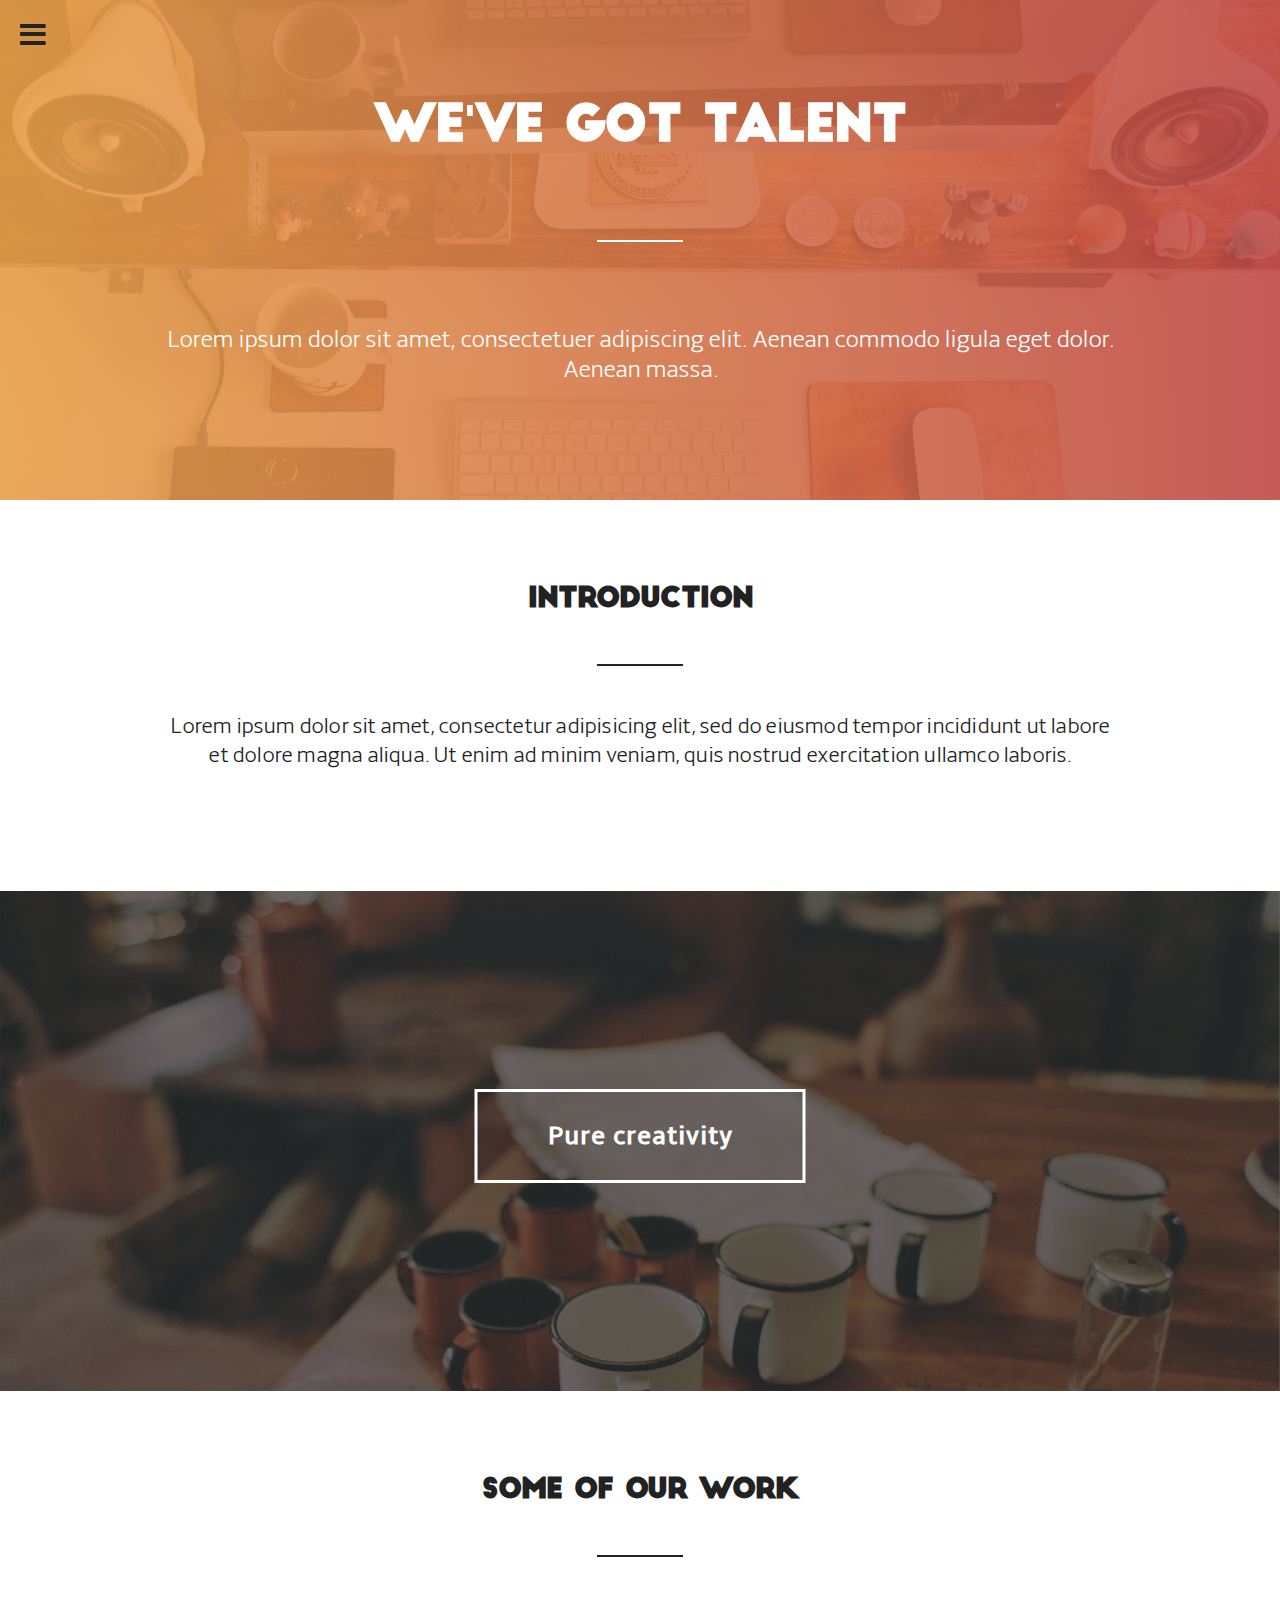
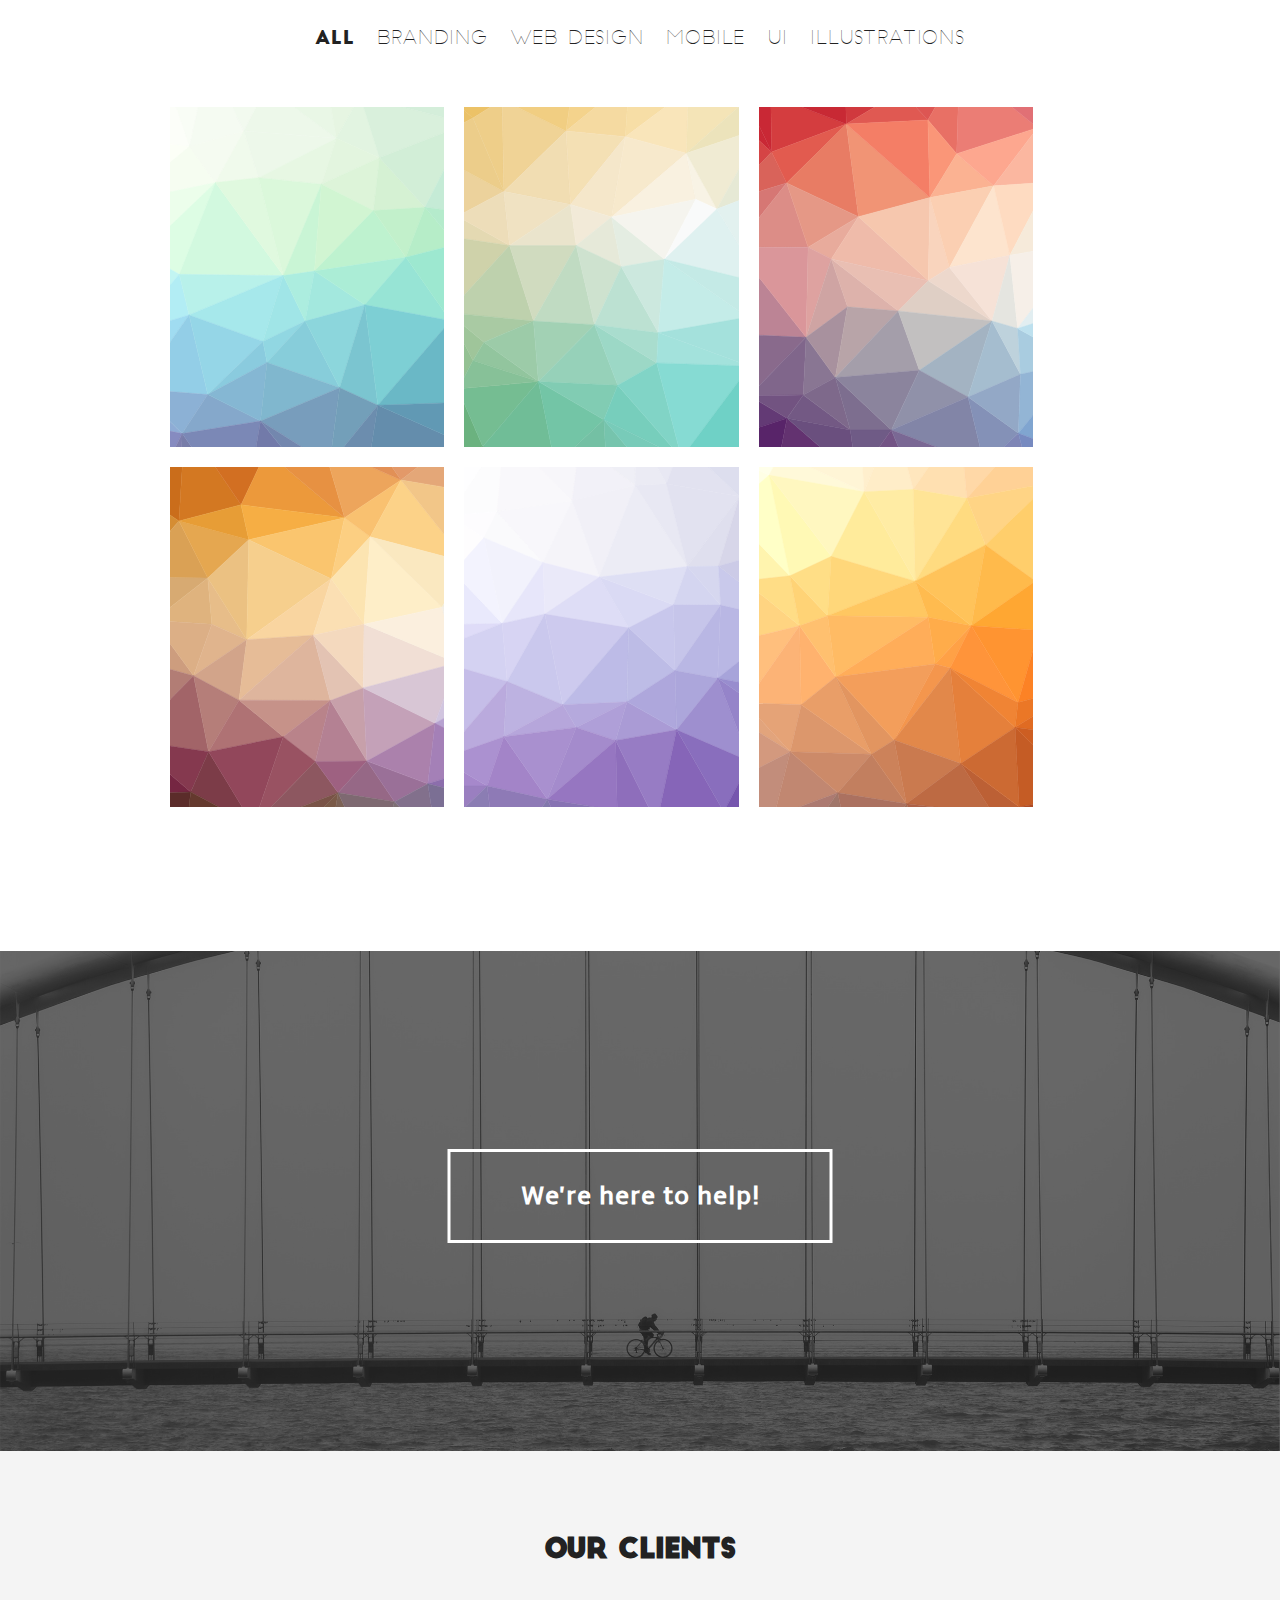
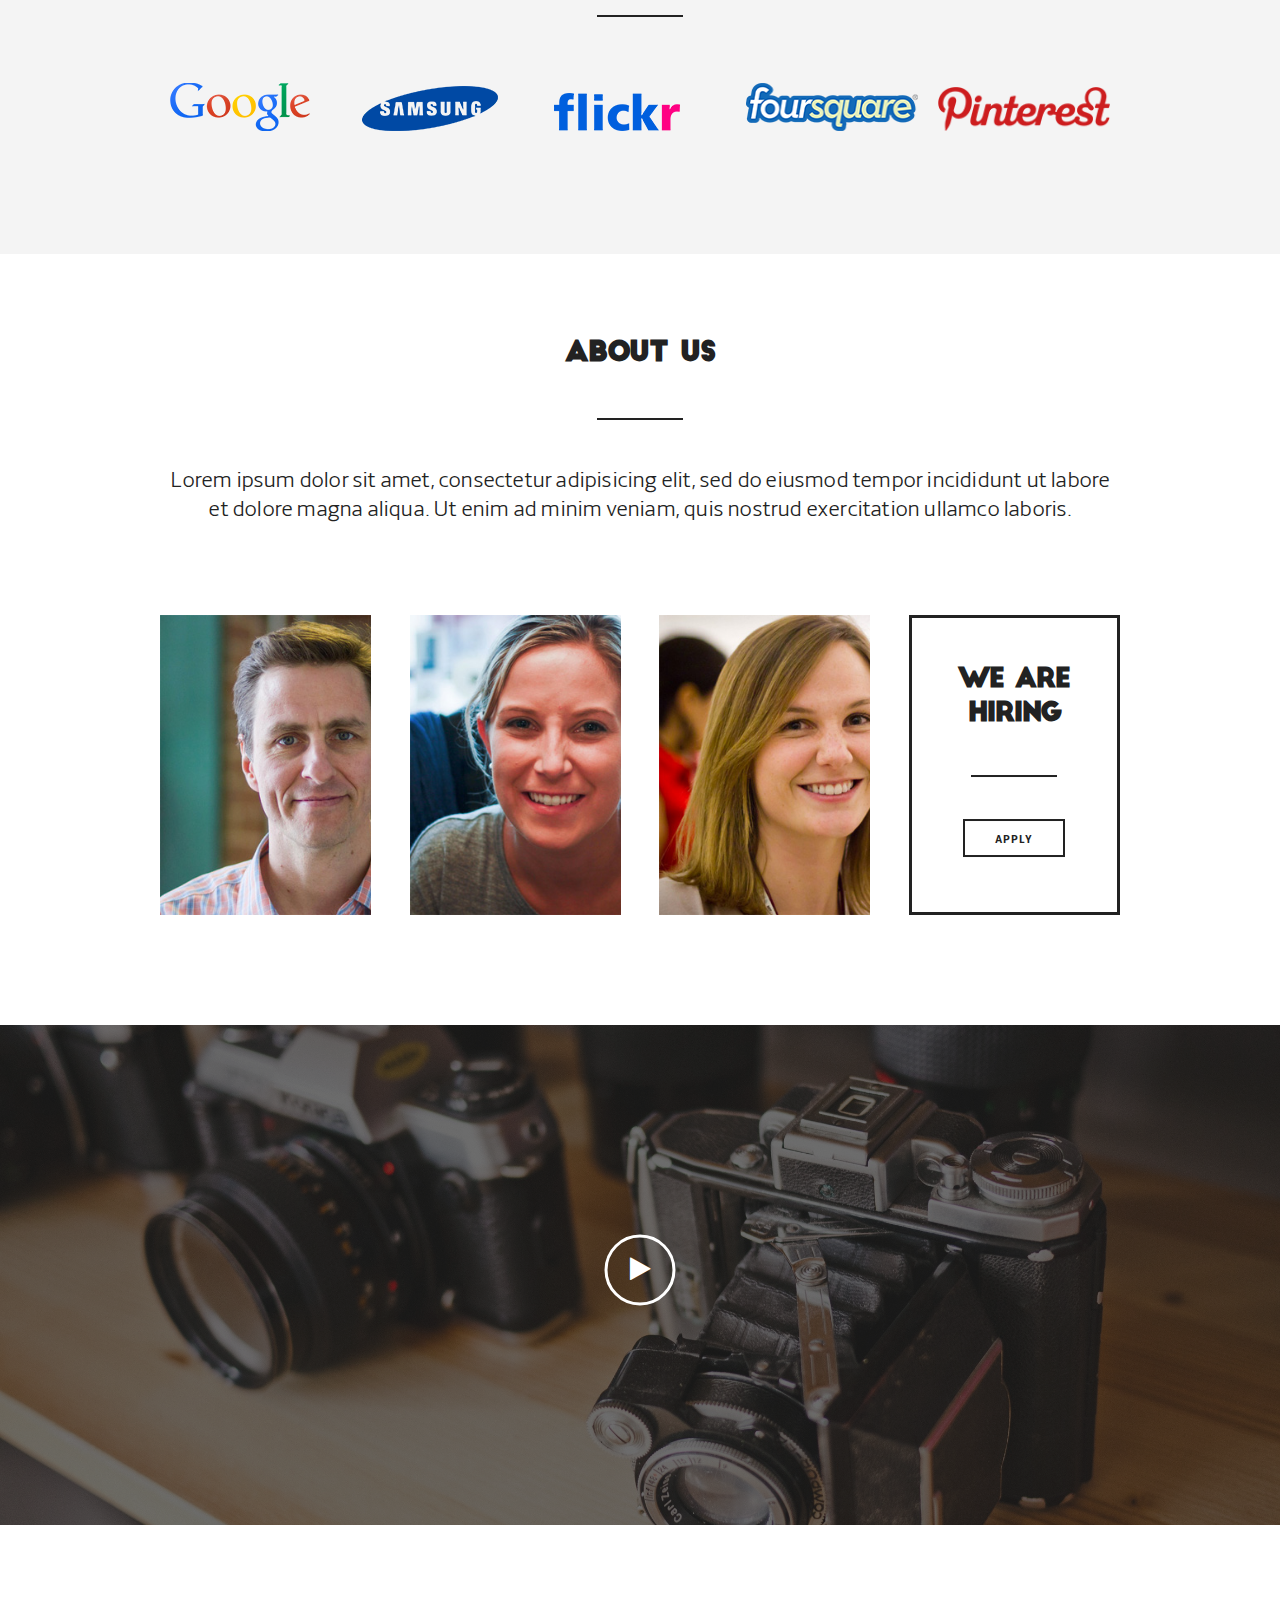
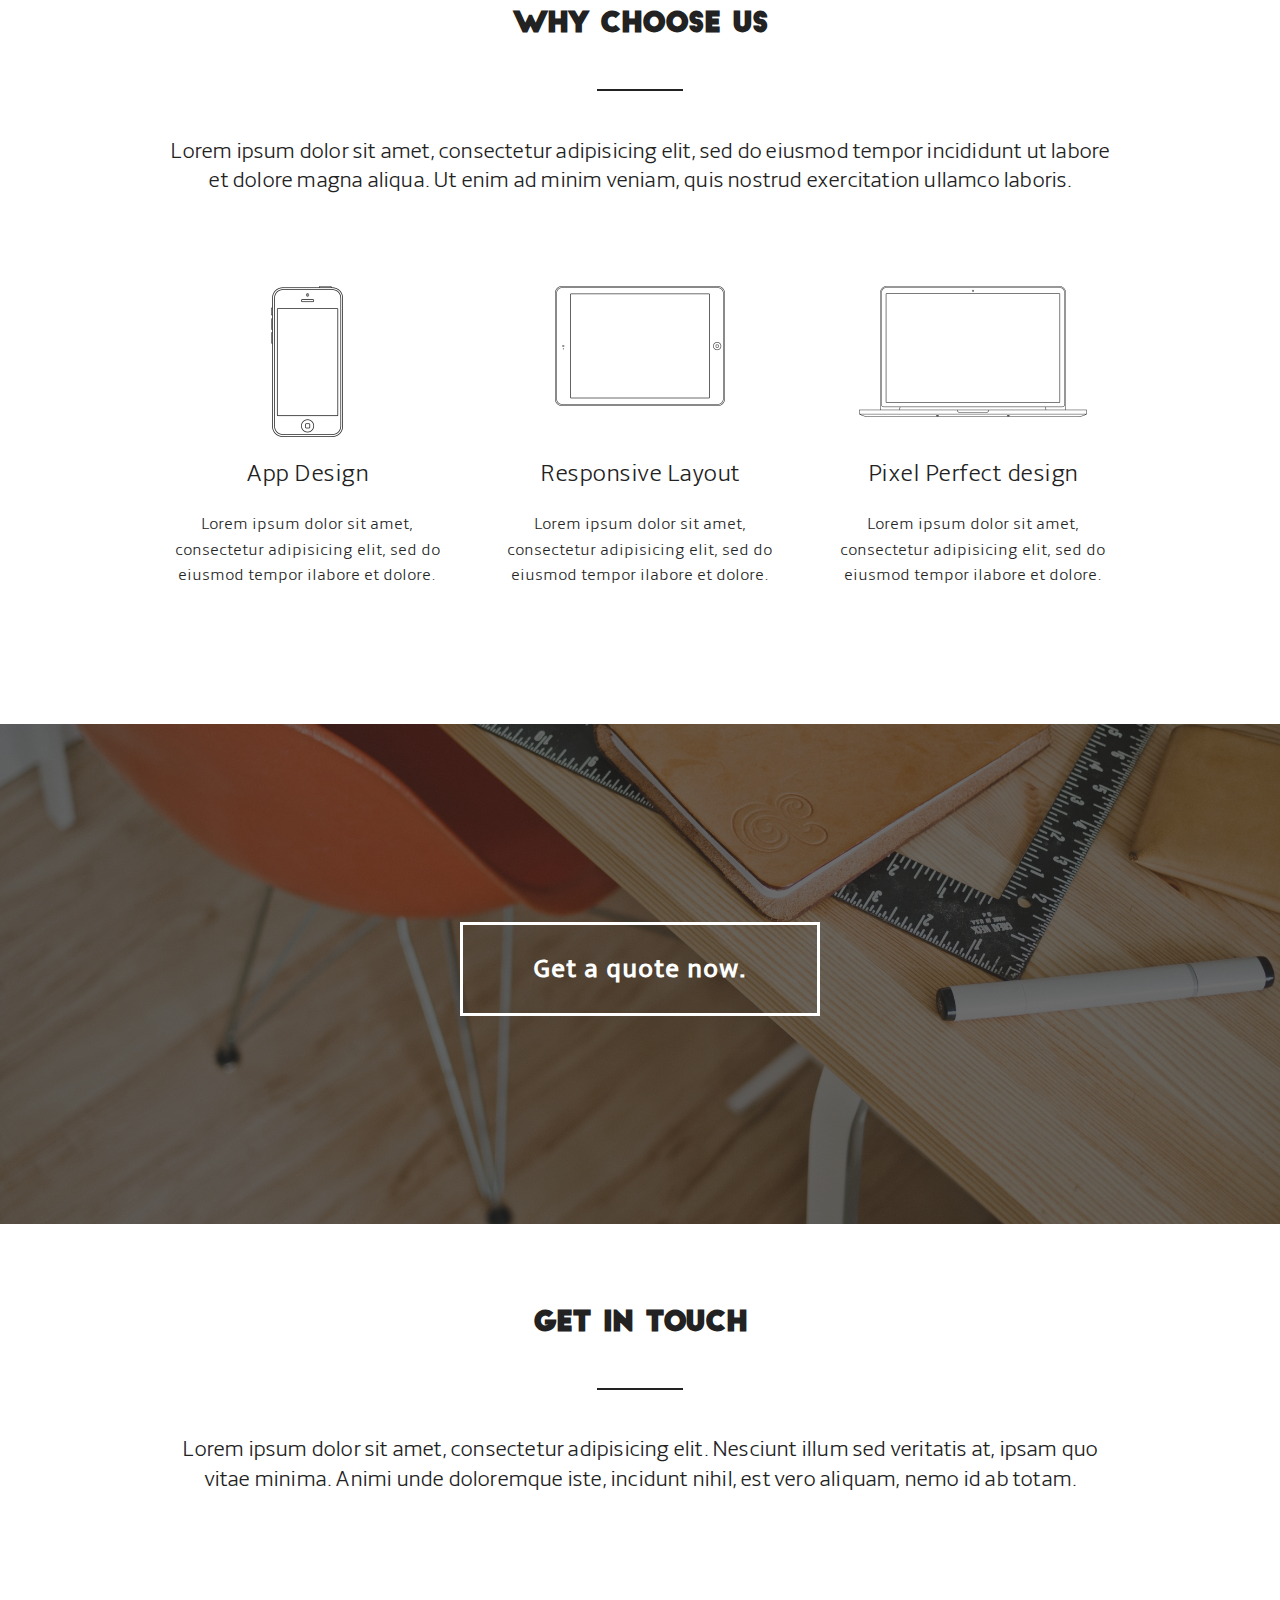
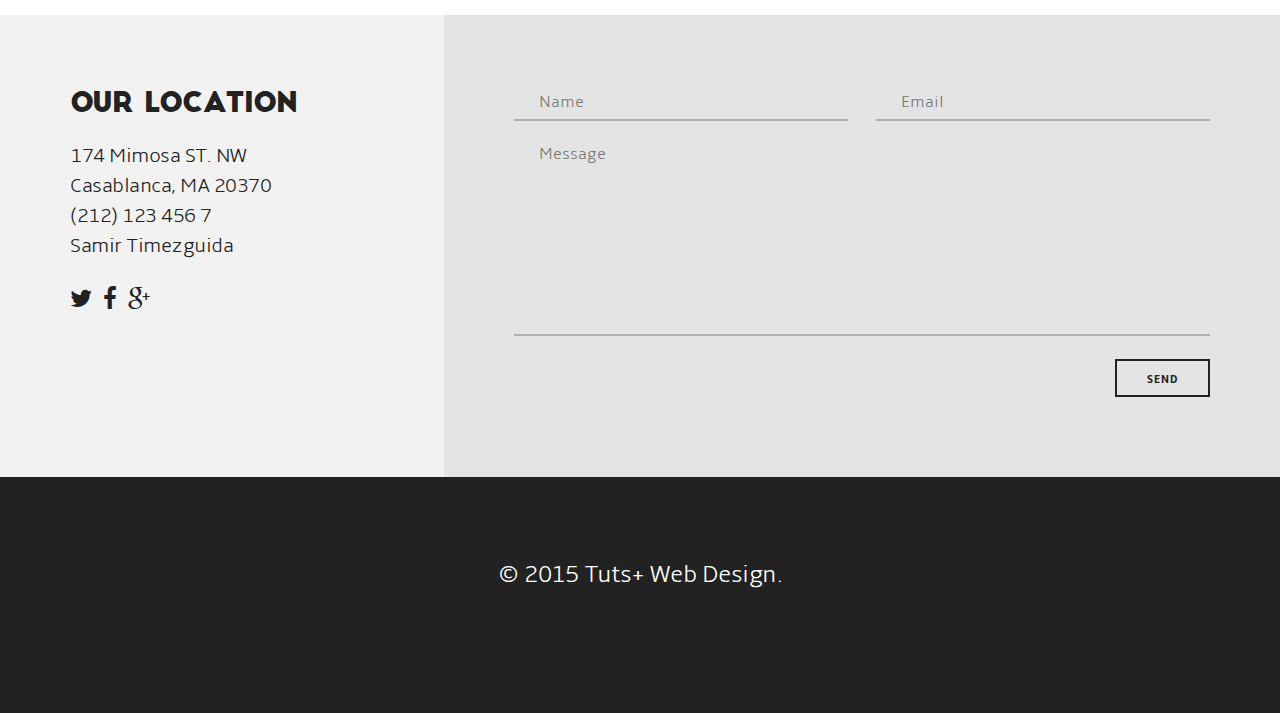
<file: Part 2 - CSS/index.html>
<!DOCTYPE html>
<html lang="en">
<head>

  <!-- Basic Page Needs
  –––––––––––––––––––––––––––––––––––––––––––––––––– -->
  <meta charset="utf-8">
  <title>Casablanca - For talented people</title>
  <meta name="description" content="An awesome one page website">
  <meta name="author" content="Miron Catalin Gabriel">

  <!-- Mobile Specific Metas
  –––––––––––––––––––––––––––––––––––––––––––––––––– -->
  <meta name="viewport" content="width=device-width, initial-scale=1, maximum-scale=1">

  <!-- FONT
  –––––––––––––––––––––––––––––––––––––––––––––––––– -->
  <link href='http://fonts.googleapis.com/css?family=Raleway:400,300,600' rel='stylesheet' type='text/css'>

  <!-- CSS
  –––––––––––––––––––––––––––––––––––––––––––––––––– -->
  <link rel="stylesheet" href="css/normalize.css">
  <link rel="stylesheet" href="css/skeleton.css">
  <link rel="stylesheet" href="css/font-awesome.css">
  <link rel="stylesheet" href="css/style.css">

  <!-- Favicon
  –––––––––––––––––––––––––––––––––––––––––––––––––– -->
  <link rel="icon" type="image/png" href="images/favicon.png" />

</head>
<body>

<!-- Menu -->

<nav class="navigation">
  <a href="#" class="menu-icon">
    <i class="fa fa-bars"></i>
  </a>
  <ul class="main-navigation">
    <li><a href="#hero">Home</a></li>
    <li><a href="#introduction">Introduction</a></li>
    <li><a href="#creativity">Creativity</a></li>
    <li><a href="#work">Work</a></li>
    <li><a href="#help">Help</a></li>
    <li><a href="#clients">Clients</a></li>
    <li><a href="#about">About</a></li>
    <li><a href="#video">Video</a></li>
    <li><a href="#why-us">Why us?</a></li>
    <li><a href="#quote">Quote</a></li>
    <li><a href="#contact">Contact</a></li>
  </ul>
</nav>

<!-- Hero -->

<section id="hero" class="hero u-full-width">
  <div class="hero-image"></div>
  <div class="container centered">
    <div class="twelve columns">
      <h1 class="separator">We've got talent</h1>
      <h2>Lorem ipsum dolor sit amet, consectetuer adipiscing elit.
      Aenean commodo ligula eget dolor. Aenean massa.</h2>
    </div>
  </div>
</section>

<!-- Introduction -->

<section data-sr id="introduction" class="introduction u-full-width">
  <div class="container">
    <div class="row">
      <div class="twelve columns">
        <h3 class="separator">Introduction</h3>
        <h4>Lorem ipsum dolor sit amet, consectetur adipisicing elit, sed do eiusmod tempor incididunt ut labore et dolore magna aliqua. Ut enim ad minim veniam, quis nostrud exercitation ullamco laboris.</h4>
      </div>
    </div>
  </div>
</section>

<!-- Creativity -->

<section data-sr id="creativity" class="creativity u-full-width featured-bg-image">
  <h4 class="centered">
    <button class="button inverted">Pure creativity</button>
  </h4>
</section>

<!-- Work -->

<section data-sr id="work" class="work u-full-width">
  <div class="container">
    <div class="row">
      <div class="twelve columns">
        <h3 class="separator">Some of our work</h3>
      </div>
    </div>
    <div class="row">
      <ul class="work-filters u-full-width">
        <li class="active">
          <a href="#" data-filter="*">All</a>
        </li>
        <li>
          <a href="#" data-filter=".branding">Branding</a>
        </li>
        <li>
          <a href="#" data-filter=".web-design">Web design</a>
        </li>
        <li>
          <a href="#" data-filter=".mobile">Mobile</a>
        </li>
        <li>
          <a href="#" data-filter=".ui">UI</a>
        </li>
        <li>
          <a href="#" data-filter=".illustrations">Illustrations</a>
        </li>
      </ul>
    </div>
    <div class="row">
      <ul class="work-items isotope js-isotope u-cf">
        <li class="four columns isotope-item design ui">
          <img src="images/portfolio/work_1.svg">
          <div class="work-detail">
            <div class="vertical-centered">
              <h3>Branding</h3>
              <p class="separator orange">MTV AMA logo</p>
            </div>
          </div>
        </li>
        <li class="four columns isotope-item branding web-design">
          <img src="images/portfolio/work_2.svg">
          <div class="work-detail">
            <div class="vertical-centered">
              <h3>Web Design</h3>
              <p class="separator orange">Dribbble redesign</p>
            </div>
          </div>
        </li>
        <li class="four columns isotope-item mobile ui branding">
          <img src="images/portfolio/work_3.svg">
          <div class="work-detail">
            <div class="vertical-centered">
              <h3>Mobile UI</h3>
              <p class="separator orange">Google Mail</p>
            </div>
          </div>
        </li>
        <li class="four columns isotope-item mobile illustrations">
          <img src="images/portfolio/work_4.svg">
          <div class="work-detail">
            <div class="vertical-centered">
              <h3>Illustrations</h3>
              <p class="separator orange">Flat icons</p>
            </div>
          </div>
        </li>
        <li class="four columns isotope-item illustrations branding">
          <img src="images/portfolio/work_5.svg">
          <div class="work-detail">
            <div class="vertical-centered">
              <h3>Web design</h3>
              <p class="separator orange">Inbox by google</p>
            </div>
          </div>
        </li>
        <li class="four columns isotope-item ui web-design illustration">
          <img src="images/portfolio/work_6.svg">
          <div class="work-detail">
            <div class="vertical-centered">
              <h3>UI</h3>
              <p class="separator orange">Skeleton skin got a new UI</p>
            </div>
          </div>
        </li>
      </ul>
    </div>
  </div>
</section>

<!-- Help -->

<section data-sr id="help" class="help u-full-width featured-bg-image">
  <h4 class="centered">
    <button class="button inverted">We're here to help!</button>
  </h4>
</section>

<!-- Clients -->

<section data-sr id="clients" class="clients u-full-width">
    <div class="container">
      <div class="row">
        <h3 class="separator">Our clients</h3>
      </div>
      <ul class="clients u-full-width u-cf">
        <li>
          <img src="images/clients/google.png" alt="Google Client">
        </li>
        <li>
          <img src="images/clients/samsung.png" alt="Samsung Client">
        </li>
        <li>
          <img src="images/clients/flickr.png" alt="Flickr Client">
        </li>
        <li>
          <img src="images/clients/foursquare.png" alt="Foursquare Client">
        </li>
        <li>
          <img src="images/clients/pinterest.png" alt="Pinterest Client">
        </li>
      </ul>
    </div>
  </div>
</section>

<!-- About -->

<section data-sr id="about" class="about u-full-width">
  <div class="container">
    <div class="row">
      <div class="twelve columns">
        <h3 class="separator">About us</h3>
        <h4>Lorem ipsum dolor sit amet, consectetur adipisicing elit, sed do eiusmod tempor incididunt ut labore et dolore magna aliqua. Ut enim ad minim veniam, quis nostrud exercitation ullamco laboris.</h4>
      </div>
    </div>
    <div class="row">
      <ul class="people-list">
        <li class="three columns people-list-item">
          <img src="images/people_1.jpg">
          <div class="people-hover">
            <a href="#"><i class="fa fa-external-link"></i></a>
            <div class="people-detail">
              <h3>JOHN</h3>
              <p>CEO/Founder</p>
            </div>
          </div>
        </li>
        <li class="three columns people-list-item">
          <img src="images/people_2.jpg">
          <div class="people-hover">
            <a href="#"><i class="fa fa-external-link"></i></a>
            <div class="people-detail">
              <h3>Wiliam</h3>
              <p>CTO/Founder</p>
            </div>
          </div>
        </li>
        <li class="three columns people-list-item">
          <img src="images/people_3.jpg">
          <div class="people-hover">
            <a href="#"><i class="fa fa-external-link"></i></a>
            <div class="people-detail">
              <h3>Clare</h3>
              <p>Designer</p>
            </div>
          </div>
        </li>
        <li class="three columns people-list-item blank-feature">
          <div class="vertical-centered">
            <h3 class="separator">WE ARE HIRING</h3>
            <button class="button">Apply</button>
          </div>
        </li>
      </ul>
    </div>
  </div>
</section>

<!-- Video -->

<section data-sr id="video" class="video u-full-width featured-bg-image">
  <h4 class="centered">
    <a href="http://www.youtube.com/embed/EVpyXNiHVbE?autoplay=1" class="button inverted circle fancybox.iframe video-play">
      <i class="fa fa-play"></i>
    </a>
  </h4>
</section>

<!-- Why us -->

<section data-sr id="why-us" class="why u-full-width">
  <div class="container">
    <div class="row">
      <div class="twelve columns">
        <h3 class="separator">Why choose us</h3>
        <h4>Lorem ipsum dolor sit amet, consectetur adipisicing elit, sed do eiusmod tempor incididunt ut labore et dolore magna aliqua. Ut enim ad minim veniam, quis nostrud exercitation ullamco laboris.</h4>
      </div>
    </div>

    <div class="row">
      <ul class="services">
        <li class="four columns">
          <div class="service-image">
            <img src="images/services/iphone5c.png">
          </div>
          <h5>App Design</h5>
          <p>Lorem ipsum dolor sit amet, consectetur adipisicing elit, sed do eiusmod tempor
          ilabore et dolore.</p>
        </li>
        <li class="four columns">
          <div class="service-image">
            <img src="images/services/ipad_air.png">
          </div>
          <h5>Responsive Layout</h5>
          <p>Lorem ipsum dolor sit amet, consectetur adipisicing elit, sed do eiusmod tempor
          ilabore et dolore.</p>
        </li>
        <li class="four columns">
          <div class="service-image">
            <img src="images/services/macbook_pro.png">
          </div>
          <h5>Pixel Perfect design</h5>
          <p>Lorem ipsum dolor sit amet, consectetur adipisicing elit, sed do eiusmod tempor
          ilabore et dolore.</p>
        </li>
      </ul>
    </div>
  </div>
</section>

<!-- Quote -->

<section data-sr id="quote" class="quote featured-bg-image u-full-width">
  <h4 class="centered">
    <button class="button inverted">Get a quote now.</button>
  </h4>
</section>

<!-- Contact -->

<section data-sr id="contact" class="contact u-full-width">
  <div class="container">
    <div class="row">
      <div class="twelve columns">
        <h3 class="separator">Get in touch</h3>
        <h4>Lorem ipsum dolor sit amet, consectetur adipisicing elit. Nesciunt illum sed veritatis at, ipsam quo vitae minima. Animi unde doloremque iste, incidunt nihil, est vero aliquam, nemo id ab totam.</h4>
      </div>
    </div>
  </div>
</section>

<!-- Contact Us -->

<section data-sr class="container contact-us u-full-width u-max-full-width">
  <div class="row">
    <div class="four columns contact-us-details">
      <h3>Our Location</h3>
      <h5>
      174 Mimosa ST. NW  <br />
      Casablanca, MA 20370 <br />
      (212) 123 456 7 <br />
      Samir Timezguida</h5>
      <ul class="social-links">
        <li>
          <a href="http://twitter.com/wdtuts" target="_blank">
            <i class="fa fa-twitter"></i>
          </a>
        </li>
        <li>
          <a href="https://www.facebook.com/webdesigntutsplus" target="_blank">
            <i class="fa fa-facebook"></i>
          </a>
        </li>
        <li>
          <a href="https://plus.google.com/117485987435498566293" target="_blank">
            <i class="fa fa-google-plus"></i>
          </a>
        </li>
      </ul>
    </div>
    <div class="eight columns contact-us-form">
      <form>
        <div class="row">
          <div class="six columns">
            <input class="u-full-width" type="text" placeholder="Name" id="nameInput">
          </div>
          <div class="six columns">
            <input class="u-full-width" type="email" placeholder="Email" id="emailInput">
          </div>
        </div>
        <textarea class="u-full-width" placeholder="Message" id="messageInput"></textarea>
        <input class="button u-pull-right" type="submit" value="Send">
      </form>

    </div>
  </div>
</section>

<!-- Footer -->

<section data-sr class="footer u-full-width">
  <div class="container">
    <div class="row">
      <div class="twelve columns">
        <h5>&copy 2015 Tuts+ Web Design.</h5>
      </div>
    </div>
  </div>
</section>

<!-- End Document
  –––––––––––––––––––––––––––––––––––––––––––––––––– -->
</body>
</html>
</file>
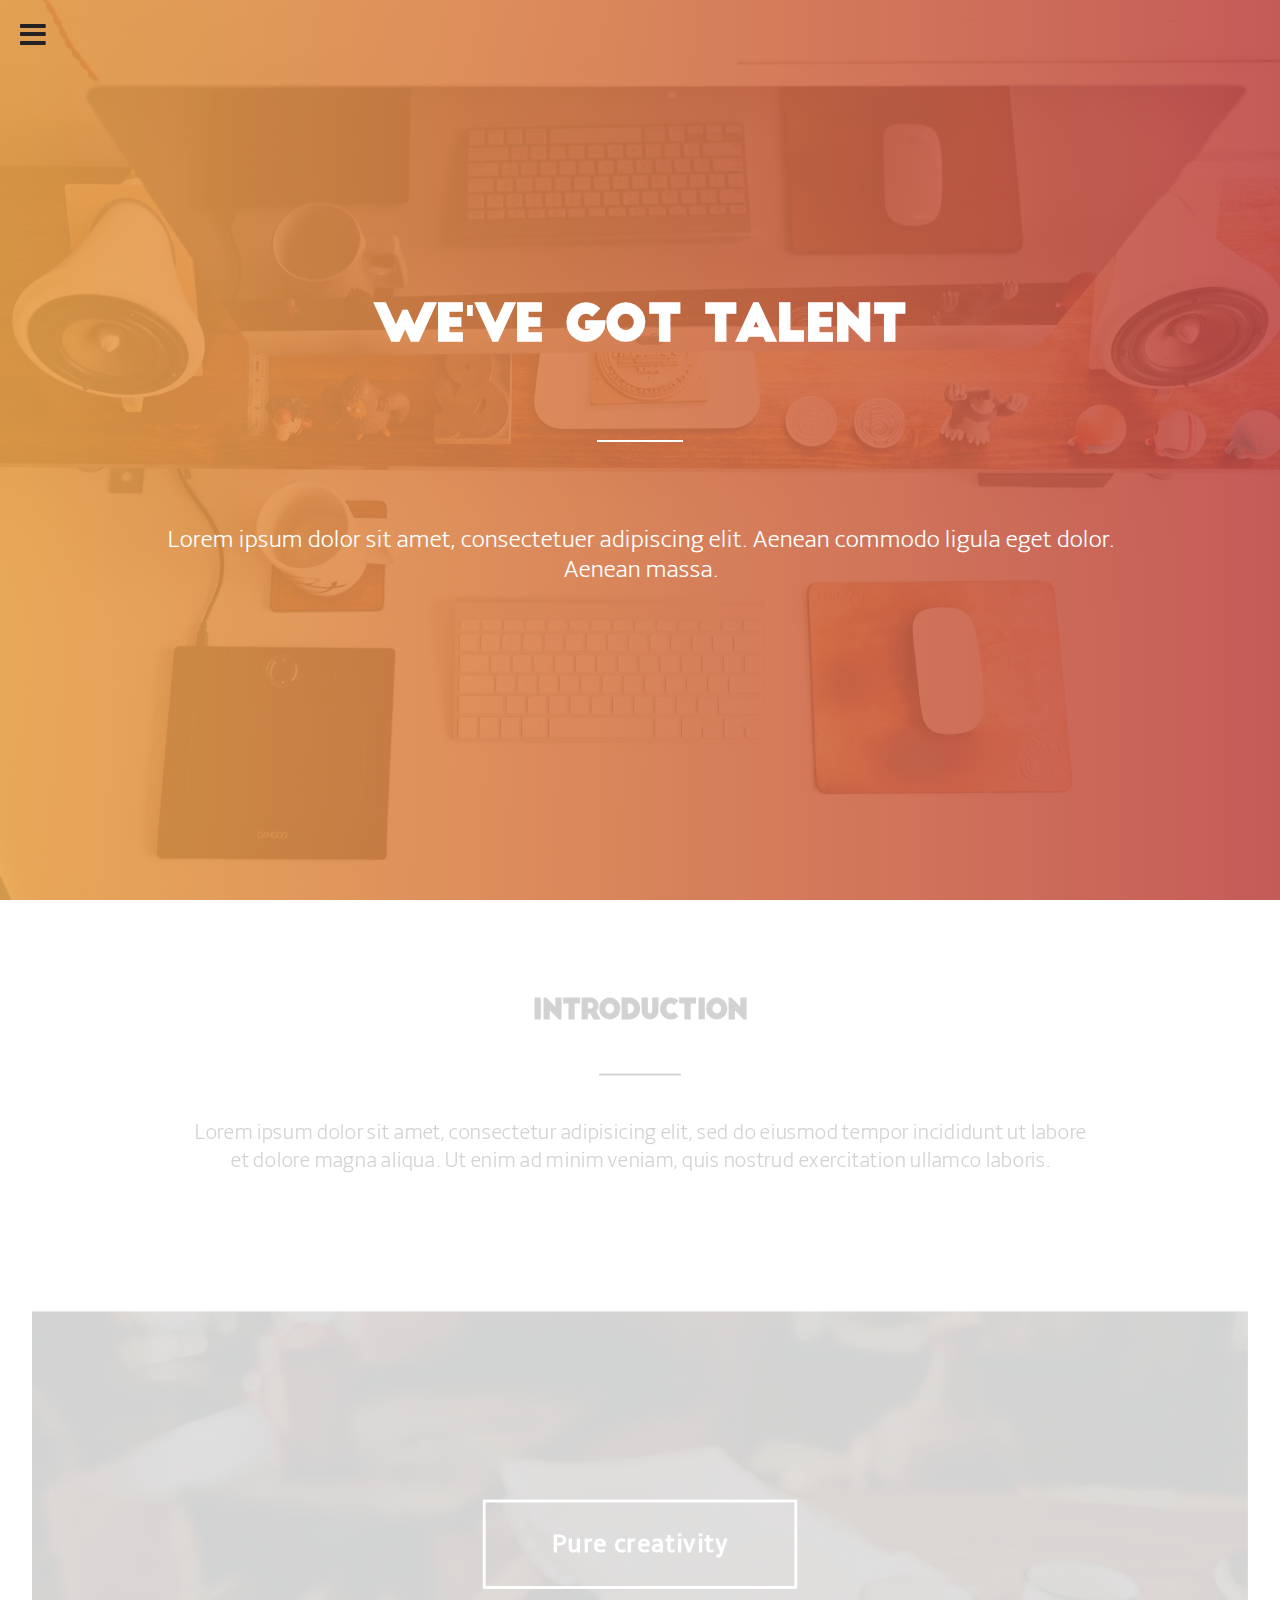
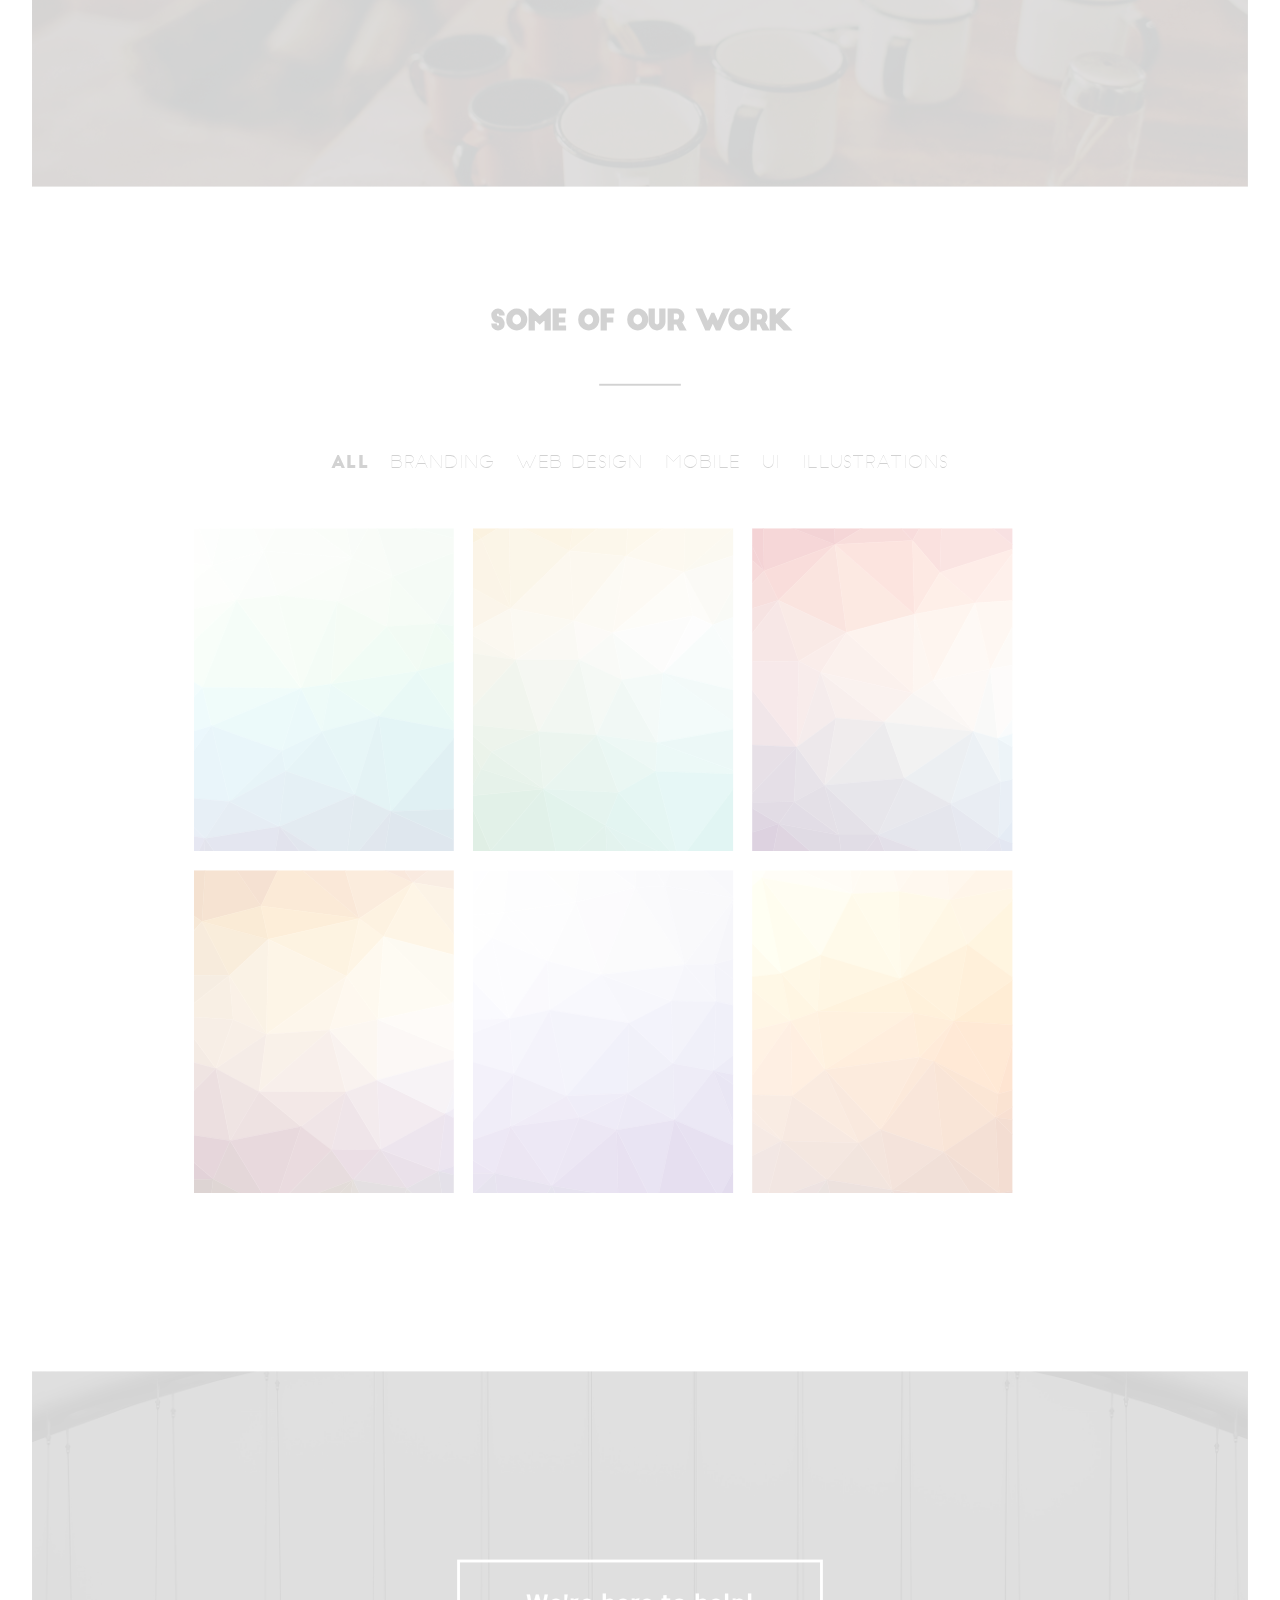
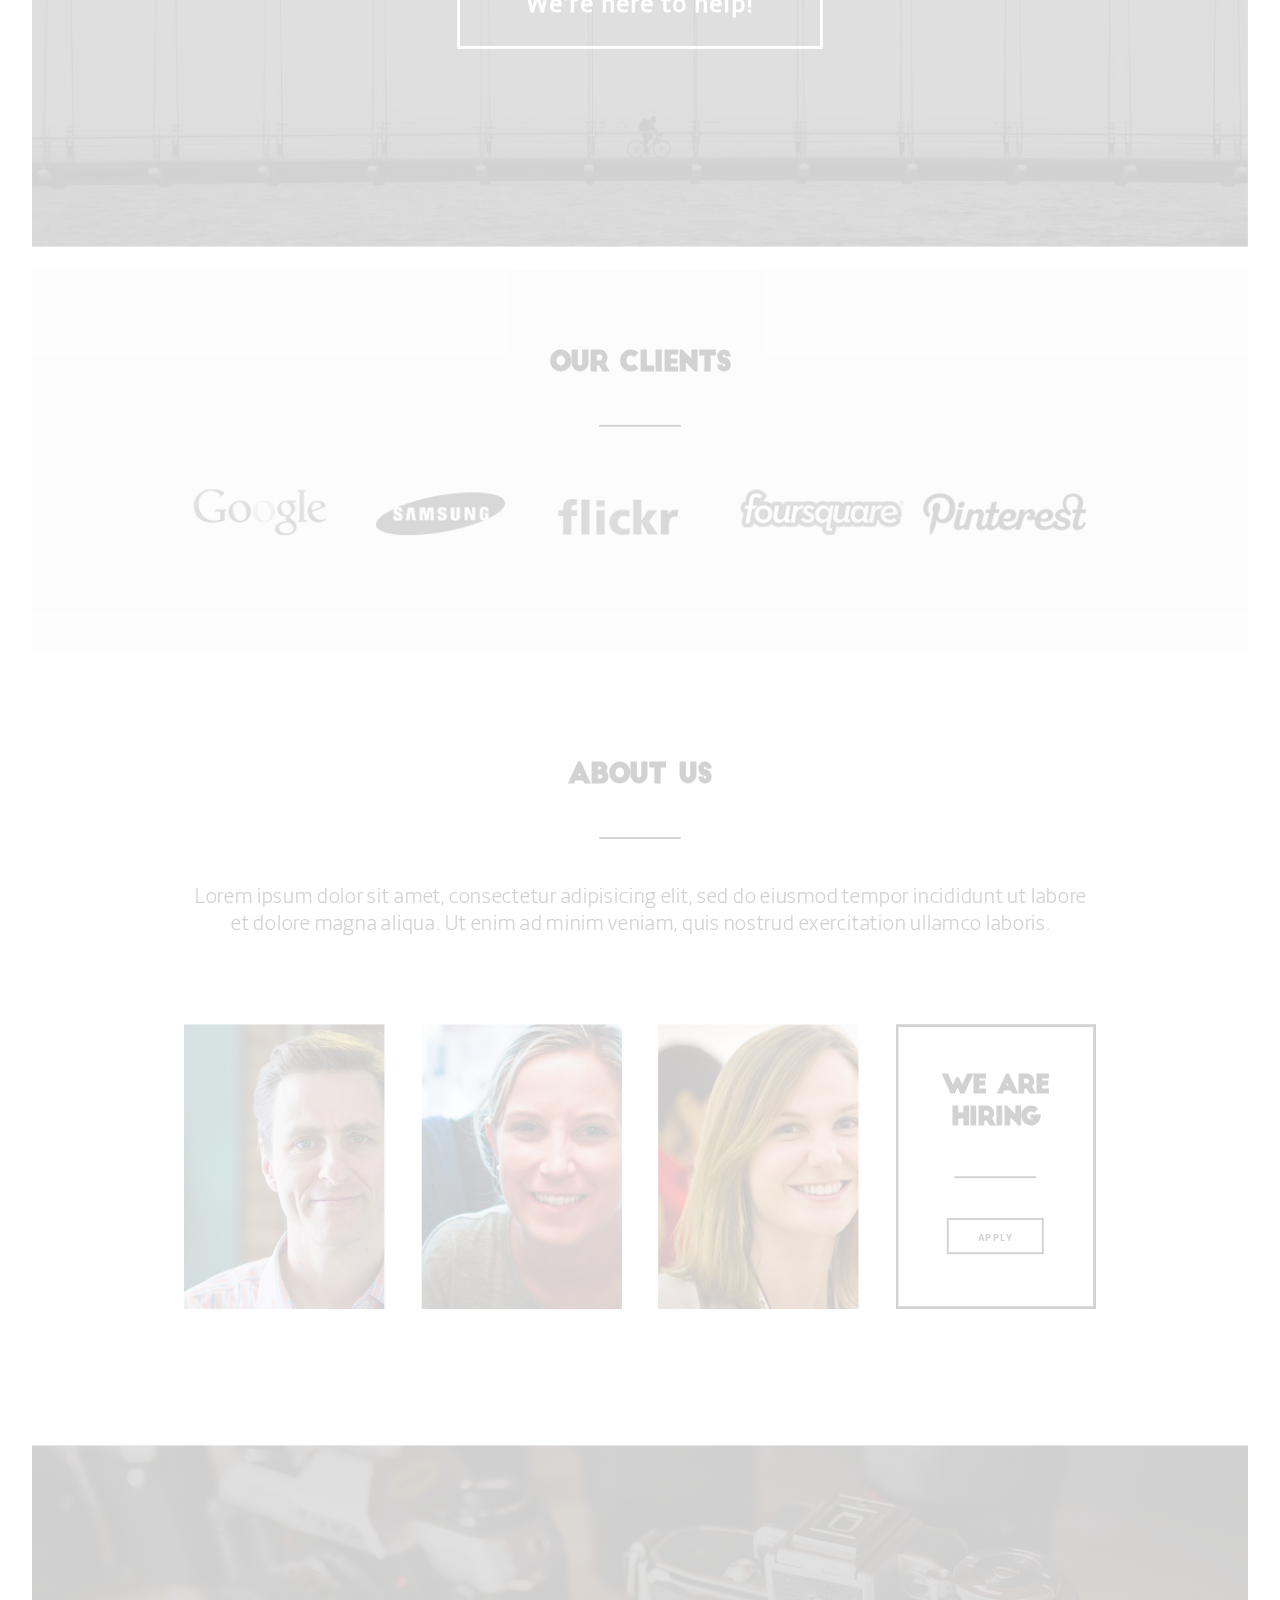
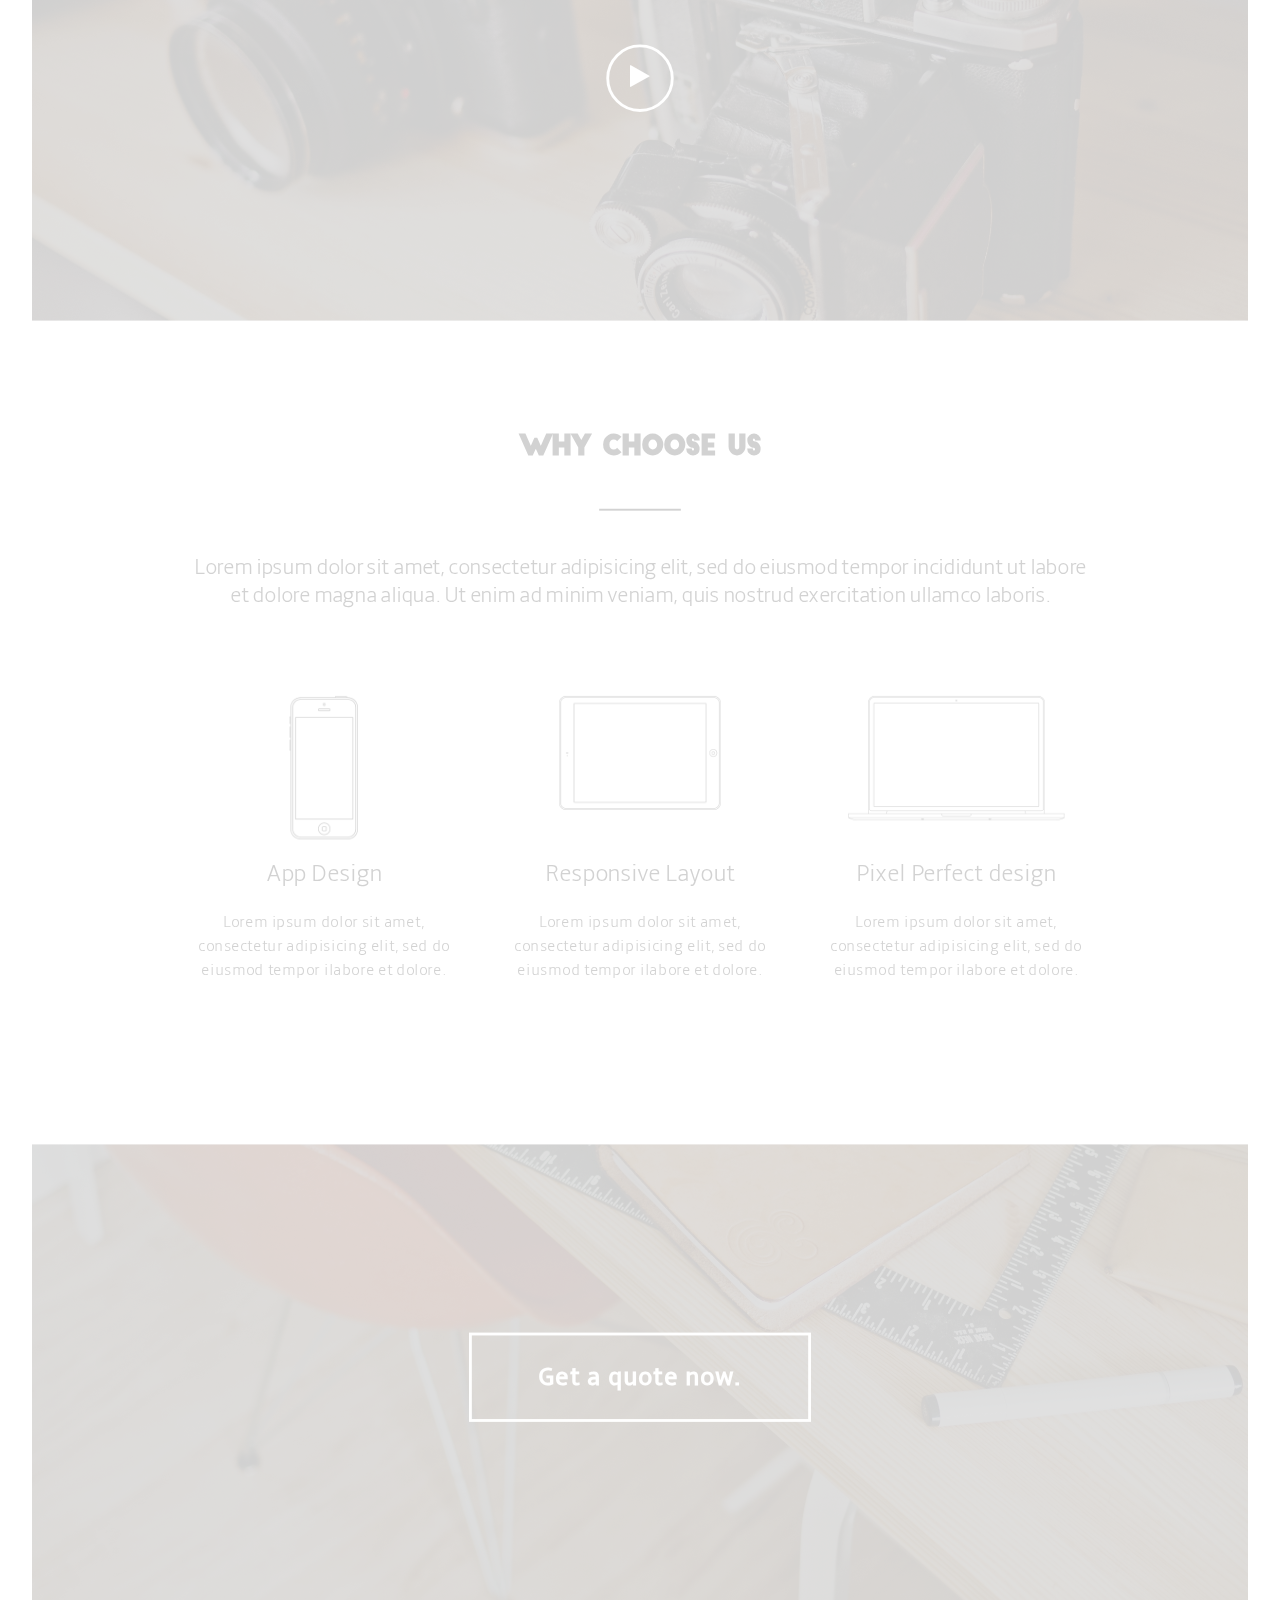
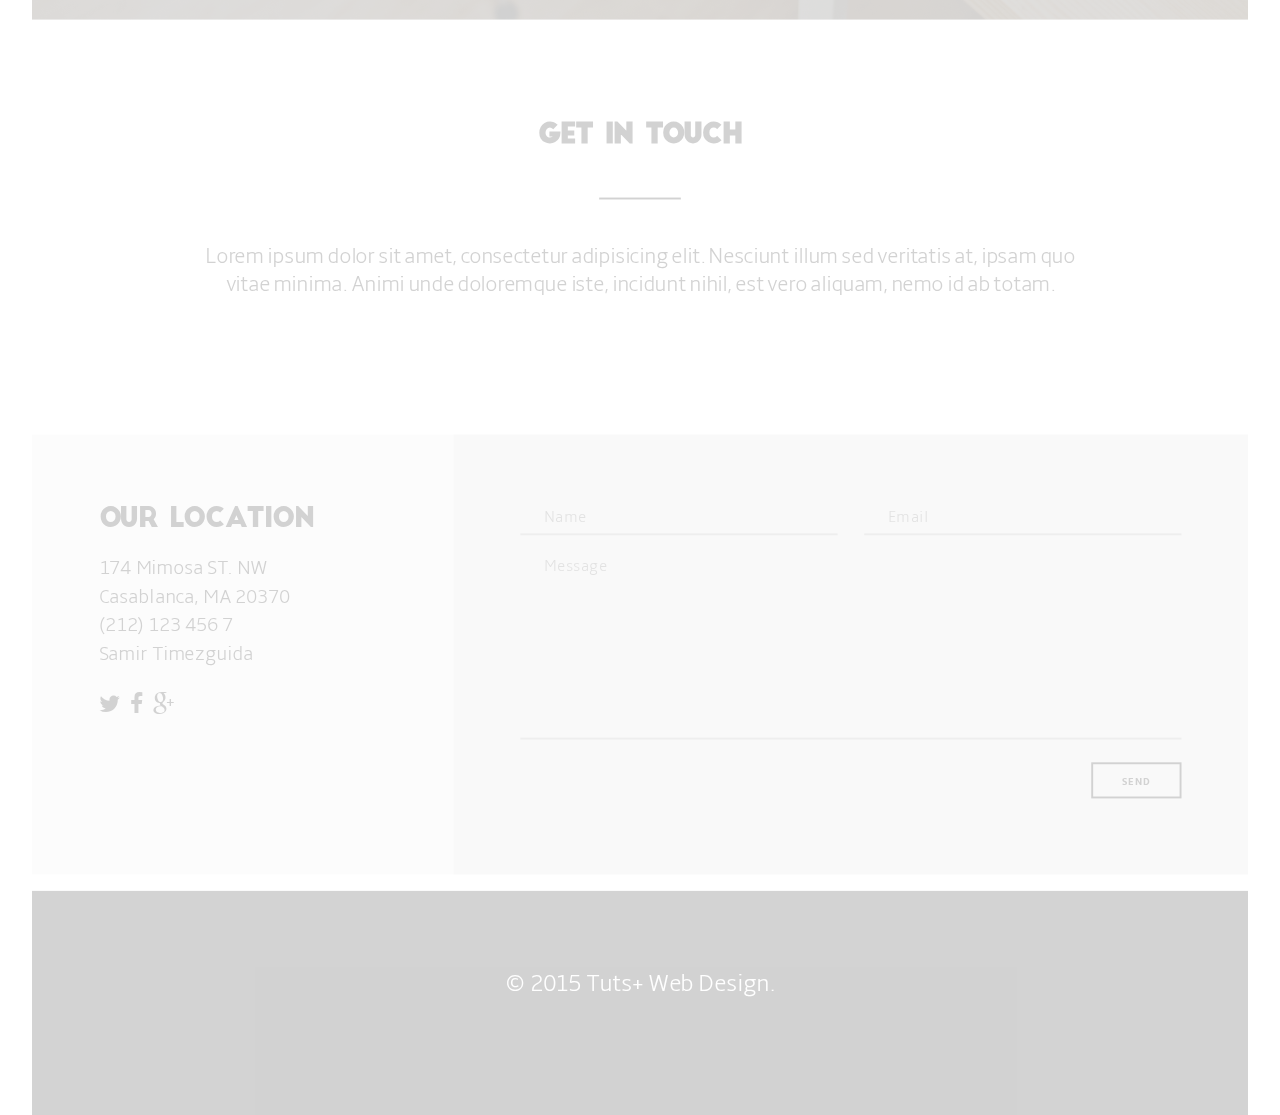
<file: Part 3 - Javascript/index.html>
<!DOCTYPE html>
<html lang="en">
<head>

  <!-- Basic Page Needs
  –––––––––––––––––––––––––––––––––––––––––––––––––– -->
  <meta charset="utf-8">
  <title>Casablanca - For talented people</title>
  <meta name="description" content="An awesome one page website">
  <meta name="author" content="Miron Catalin Gabriel">

  <!-- Mobile Specific Metas
  –––––––––––––––––––––––––––––––––––––––––––––––––– -->
  <meta name="viewport" content="width=device-width, initial-scale=1, maximum-scale=1">

  <!-- FONT
  –––––––––––––––––––––––––––––––––––––––––––––––––– -->
  <link href='http://fonts.googleapis.com/css?family=Raleway:400,300,600' rel='stylesheet' type='text/css'>

  <!-- CSS
  –––––––––––––––––––––––––––––––––––––––––––––––––– -->
  <link rel="stylesheet" href="css/normalize.css">
  <link rel="stylesheet" href="css/skeleton.css">
  <link rel="stylesheet" href="css/font-awesome.css">
  <link rel="stylesheet" href="css/jquery.fancybox.css">
  <link rel="stylesheet" href="css/style.css">

  <!-- Favicon
  –––––––––––––––––––––––––––––––––––––––––––––––––– -->
  <link rel="icon" type="image/png" href="images/favicon.png" />

  <!-- Javascript
  –––––––––––––––––––––––––––––––––––––––––––––––––– -->
  <script type="text/javascript" src="js/jquery.2.1.3.min.js"></script>
  <script type="text/javascript" src="js/isotope.pkgd.min.js"></script>
  <script type="text/javascript" src="js/scrollreveal.js"></script>
  <script type="text/javascript" src="js/singlenav.js"></script>
  <script type="text/javascript" src="js/jquery.fancybox.js"></script>
  <script type="text/javascript" src="js/scripts.js"></script>

</head>
<body>

<!-- Menu -->

<nav class="navigation">
  <a href="#" class="menu-icon">
    <i class="fa fa-bars"></i>
  </a>
  <ul class="main-navigation">
    <li><a href="#hero">Home</a></li>
    <li><a href="#introduction">Introduction</a></li>
    <li><a href="#creativity">Creativity</a></li>
    <li><a href="#work">Work</a></li>
    <li><a href="#help">Help</a></li>
    <li><a href="#clients">Clients</a></li>
    <li><a href="#about">About</a></li>
    <li><a href="#video">Video</a></li>
    <li><a href="#why-us">Why us?</a></li>
    <li><a href="#quote">Quote</a></li>
    <li><a href="#contact">Contact</a></li>
  </ul>
</nav>

<!-- Hero -->

<section id="hero" class="hero u-full-width">
  <div class="hero-image"></div>
  <div class="container centered">
    <div class="twelve columns">
      <h1 class="separator">We've got talent</h1>
      <h2>Lorem ipsum dolor sit amet, consectetuer adipiscing elit.
      Aenean commodo ligula eget dolor. Aenean massa.</h2>
    </div>
  </div>
</section>

<!-- Introduction -->

<section data-sr id="introduction" class="introduction u-full-width">
  <div class="container">
    <div class="row">
      <div class="twelve columns">
        <h3 class="separator">Introduction</h3>
        <h4>Lorem ipsum dolor sit amet, consectetur adipisicing elit, sed do eiusmod tempor incididunt ut labore et dolore magna aliqua. Ut enim ad minim veniam, quis nostrud exercitation ullamco laboris.</h4>
      </div>
    </div>
  </div>
</section>

<!-- Creativity -->

<section data-sr id="creativity" class="creativity u-full-width featured-bg-image">
  <h4 class="centered">
    <button class="button inverted">Pure creativity</button>
  </h4>
</section>

<!-- Work -->

<section data-sr id="work" class="work u-full-width">
  <div class="container">
    <div class="row">
      <div class="twelve columns">
        <h3 class="separator">Some of our work</h3>
      </div>
    </div>
    <div class="row">
      <ul class="work-filters u-full-width">
        <li class="active">
          <a href="#" data-filter="*">All</a>
        </li>
        <li>
          <a href="#" data-filter=".branding">Branding</a>
        </li>
        <li>
          <a href="#" data-filter=".web-design">Web design</a>
        </li>
        <li>
          <a href="#" data-filter=".mobile">Mobile</a>
        </li>
        <li>
          <a href="#" data-filter=".ui">UI</a>
        </li>
        <li>
          <a href="#" data-filter=".illustrations">Illustrations</a>
        </li>
      </ul>
    </div>
    <div class="row">
      <ul class="work-items isotope js-isotope u-cf">
        <li class="four columns isotope-item design ui">
          <img src="images/portfolio/work_1.svg">
          <div class="work-detail">
            <div class="vertical-centered">
              <h3>Branding</h3>
              <p class="separator orange">MTV AMA logo</p>
            </div>
          </div>
        </li>
        <li class="four columns isotope-item branding web-design">
          <img src="images/portfolio/work_2.svg">
          <div class="work-detail">
            <div class="vertical-centered">
              <h3>Web Design</h3>
              <p class="separator orange">Dribbble redesign</p>
            </div>
          </div>
        </li>
        <li class="four columns isotope-item mobile ui branding">
          <img src="images/portfolio/work_3.svg">
          <div class="work-detail">
            <div class="vertical-centered">
              <h3>Mobile UI</h3>
              <p class="separator orange">Google Mail</p>
            </div>
          </div>
        </li>
        <li class="four columns isotope-item mobile illustrations">
          <img src="images/portfolio/work_4.svg">
          <div class="work-detail">
            <div class="vertical-centered">
              <h3>Illustrations</h3>
              <p class="separator orange">Flat icons</p>
            </div>
          </div>
        </li>
        <li class="four columns isotope-item illustrations branding">
          <img src="images/portfolio/work_5.svg">
          <div class="work-detail">
            <div class="vertical-centered">
              <h3>Web design</h3>
              <p class="separator orange">Inbox by google</p>
            </div>
          </div>
        </li>
        <li class="four columns isotope-item ui web-design illustration">
          <img src="images/portfolio/work_6.svg">
          <div class="work-detail">
            <div class="vertical-centered">
              <h3>UI</h3>
              <p class="separator orange">Skeleton skin got a new UI</p>
            </div>
          </div>
        </li>
      </ul>
    </div>
  </div>
</section>

<!-- Help -->

<section data-sr id="help" class="help u-full-width featured-bg-image">
  <h4 class="centered">
    <button class="button inverted">We're here to help!</button>
  </h4>
</section>

<!-- Clients -->

<section data-sr id="clients" class="clients u-full-width">
    <div class="container">
      <div class="row">
        <h3 class="separator">Our clients</h3>
      </div>
      <ul class="clients u-full-width u-cf">
        <li>
          <img src="images/clients/google.png" alt="Google Client">
        </li>
        <li>
          <img src="images/clients/samsung.png" alt="Samsung Client">
        </li>
        <li>
          <img src="images/clients/flickr.png" alt="Flickr Client">
        </li>
        <li>
          <img src="images/clients/foursquare.png" alt="Foursquare Client">
        </li>
        <li>
          <img src="images/clients/pinterest.png" alt="Pinterest Client">
        </li>
      </ul>
    </div>
  </div>
</section>

<!-- About -->

<section data-sr id="about" class="about u-full-width">
  <div class="container">
    <div class="row">
      <div class="twelve columns">
        <h3 class="separator">About us</h3>
        <h4>Lorem ipsum dolor sit amet, consectetur adipisicing elit, sed do eiusmod tempor incididunt ut labore et dolore magna aliqua. Ut enim ad minim veniam, quis nostrud exercitation ullamco laboris.</h4>
      </div>
    </div>
    <div class="row">
      <ul class="people-list">
        <li class="three columns people-list-item">
          <img src="images/people_1.jpg">
          <div class="people-hover">
            <a href="#"><i class="fa fa-external-link"></i></a>
            <div class="people-detail">
              <h3>JOHN</h3>
              <p>CEO/Founder</p>
            </div>
          </div>
        </li>
        <li class="three columns people-list-item">
          <img src="images/people_2.jpg">
          <div class="people-hover">
            <a href="#"><i class="fa fa-external-link"></i></a>
            <div class="people-detail">
              <h3>Wiliam</h3>
              <p>CTO/Founder</p>
            </div>
          </div>
        </li>
        <li class="three columns people-list-item">
          <img src="images/people_3.jpg">
          <div class="people-hover">
            <a href="#"><i class="fa fa-external-link"></i></a>
            <div class="people-detail">
              <h3>Clare</h3>
              <p>Designer</p>
            </div>
          </div>
        </li>
        <li class="three columns people-list-item blank-feature">
          <div class="vertical-centered">
            <h3 class="separator">WE ARE HIRING</h3>
            <button class="button">Apply</button>
          </div>
        </li>
      </ul>
    </div>
  </div>
</section>

<!-- Video -->

<section data-sr id="video" class="video u-full-width featured-bg-image">
  <h4 class="centered">
    <a href="http://www.youtube.com/embed/EVpyXNiHVbE?autoplay=1" class="button inverted circle fancybox.iframe video-play">
      <i class="fa fa-play"></i>
    </a>
  </h4>
</section>

<!-- Why us -->

<section data-sr id="why-us" class="why u-full-width">
  <div class="container">
    <div class="row">
      <div class="twelve columns">
        <h3 class="separator">Why choose us</h3>
        <h4>Lorem ipsum dolor sit amet, consectetur adipisicing elit, sed do eiusmod tempor incididunt ut labore et dolore magna aliqua. Ut enim ad minim veniam, quis nostrud exercitation ullamco laboris.</h4>
      </div>
    </div>

    <div class="row">
      <ul class="services">
        <li class="four columns">
          <div class="service-image">
            <img src="images/services/iphone5c.png">
          </div>
          <h5>App Design</h5>
          <p>Lorem ipsum dolor sit amet, consectetur adipisicing elit, sed do eiusmod tempor
          ilabore et dolore.</p>
        </li>
        <li class="four columns">
          <div class="service-image">
            <img src="images/services/ipad_air.png">
          </div>
          <h5>Responsive Layout</h5>
          <p>Lorem ipsum dolor sit amet, consectetur adipisicing elit, sed do eiusmod tempor
          ilabore et dolore.</p>
        </li>
        <li class="four columns">
          <div class="service-image">
            <img src="images/services/macbook_pro.png">
          </div>
          <h5>Pixel Perfect design</h5>
          <p>Lorem ipsum dolor sit amet, consectetur adipisicing elit, sed do eiusmod tempor
          ilabore et dolore.</p>
        </li>
      </ul>
    </div>
  </div>
</section>

<!-- Quote -->

<section data-sr id="quote" class="quote featured-bg-image u-full-width">
  <h4 class="centered">
    <button class="button inverted">Get a quote now.</button>
  </h4>
</section>

<!-- Contact -->

<section data-sr id="contact" class="contact u-full-width">
  <div class="container">
    <div class="row">
      <div class="twelve columns">
        <h3 class="separator">Get in touch</h3>
        <h4>Lorem ipsum dolor sit amet, consectetur adipisicing elit. Nesciunt illum sed veritatis at, ipsam quo vitae minima. Animi unde doloremque iste, incidunt nihil, est vero aliquam, nemo id ab totam.</h4>
      </div>
    </div>
  </div>
</section>

<!-- Contact Us -->

<section data-sr class="container contact-us u-full-width u-max-full-width">
  <div class="row">
    <div class="four columns contact-us-details">
      <h3>Our Location</h3>
      <h5>
      174 Mimosa ST. NW  <br />
      Casablanca, MA 20370 <br />
      (212) 123 456 7 <br />
      Samir Timezguida</h5>
      <ul class="social-links">
        <li>
          <a href="http://twitter.com/wdtuts" target="_blank">
            <i class="fa fa-twitter"></i>
          </a>
        </li>
        <li>
          <a href="https://www.facebook.com/webdesigntutsplus" target="_blank">
            <i class="fa fa-facebook"></i>
          </a>
        </li>
        <li>
          <a href="https://plus.google.com/117485987435498566293" target="_blank">
            <i class="fa fa-google-plus"></i>
          </a>
        </li>
      </ul>
    </div>
    <div class="eight columns contact-us-form">
      <form>
        <div class="row">
          <div class="six columns">
            <input class="u-full-width" type="text" placeholder="Name" id="nameInput">
          </div>
          <div class="six columns">
            <input class="u-full-width" type="email" placeholder="Email" id="emailInput">
          </div>
        </div>
        <textarea class="u-full-width" placeholder="Message" id="messageInput"></textarea>
        <input class="button u-pull-right" type="submit" value="Send">
      </form>

    </div>
  </div>
</section>

<!-- Footer -->

<section data-sr class="footer u-full-width">
  <div class="container">
    <div class="row">
      <div class="twelve columns">
        <h5>&copy 2015 Tuts+ Web Design.</h5>
      </div>
    </div>
  </div>
</section>

<!-- End Document
  –––––––––––––––––––––––––––––––––––––––––––––––––– -->
</body>
</html>
</file>
<file: Part 2 - CSS/css/skeleton.css>
/*
* Skeleton V2.0.1
* Copyright 2014, Dave Gamache
* www.getskeleton.com
* Free to use under the MIT license.
* http://www.opensource.org/licenses/mit-license.php
* 12/11/2014
*/


/* Table of contents
––––––––––––––––––––––––––––––––––––––––––––––––––
- Grid
- Base Styles
- Typography
- Links
- Buttons
- Forms
- Lists
- Code
- Tables
- Spacing
- Utilities
- Clearing
- Media Queries
*/


/* Grid
–––––––––––––––––––––––––––––––––––––––––––––––––– */
.container {
  position: relative;
  width: 80%;
  max-width: 960px;
  margin: 0 auto;
  padding: 0; }
.container .column,
.container .columns {
  float: left;
  width: 100%;
  box-sizing: border-box; }
.row {
  margin-bottom: 2rem; }
.row .column:first-child,
.row .columns:first-child {
  margin-left: 0; }

/* For devices larger than 550px */
@media (min-width: 550px) {

  .container .column,
  .container .columns {
    margin-left: 4%; }

  .container .one.column,
  .container .one.columns          { width: 4.66666666667%; }
  .container .two.columns          { width: 13.3333333333%; }
  .container .three.columns        { width: 22%;            }
  .container .four.columns         { width: 30.6666666667%; }
  .container .five.columns         { width: 39.3333333333%; }
  .container .six.columns          { width: 48%;            }
  .container .seven.columns        { width: 56.6666666667%; }
  .container .eight.columns        { width: 65.3333333333%; }
  .container .nine.columns         { width: 74.0%;          }
  .container .ten.columns          { width: 82.6666666667%; }
  .container .eleven.columns       { width: 91.3333333333%; }
  .container .twelve.columns       { width: 100%; margin-left: 0; }

  .container .one-third.column     { width: 30.6666666667%; }
  .container .two-thirds.column    { width: 65.3333333333%; }

  .container .one-half.column      { width: 48%; }

  /* Offsets */
  .container .row .offset-by-one        { margin-left: 8.66666666667%; }
  .container .row .offset-by-two        { margin-left: 17.3333333333%; }
  .container .row .offset-by-three      { margin-left: 26%;            }
  .container .row .offset-by-four       { margin-left: 34.6666666667%; }
  .container .row .offset-by-five       { margin-left: 43.3333333333%; }
  .container .row .offset-by-six        { margin-left: 52%;            }
  .container .row .offset-by-seven      { margin-left: 60.6666666667%; }
  .container .row .offset-by-eight      { margin-left: 69.3333333333%; }
  .container .row .offset-by-nine       { margin-left: 78.0%;          }
  .container .row .offset-by-ten        { margin-left: 86.6666666667%; }
  .container .row .offset-by-eleven     { margin-left: 95.3333333333%; }

  .container .row .offset-by-one-third  { margin-left: 34.6666666667%; }
  .container .row .offset-by-two-thirds { margin-left: 69.3333333333%; }

  .container .row .offset-by-one-half   { margin-left: 52%; }

}


/* Base Styles
–––––––––––––––––––––––––––––––––––––––––––––––––– */
/* NOTE
html is set to 62.5% so that all the REM measurements throughout Skeleton
are based on 10px sizing. So basically 1.5rem = 15px :) */
html {
  font-size: 62.5%; }
body {
  font-size: 1.5em; /* currently ems cause chrome bug misinterpreting rems on body element */
  line-height: 1.6;
  font-weight: 400;
  font-family: "Raleway", "HelveticaNeue", "Helvetica Neue", Helvetica, Arial, sans-serif;
  color: #222; }


/* Typography
–––––––––––––––––––––––––––––––––––––––––––––––––– */
h1, h2, h3, h4, h5, h6 {
  font-weight: 300;
  margin-top: 0;
  margin-bottom: 2rem; }
h1 { font-size: 4.0rem; line-height: 1.2;  letter-spacing: -.1rem;}
h2 { font-size: 3.6rem; line-height: 1.25; letter-spacing: -.1rem; }
h3 { font-size: 3.0rem; line-height: 1.3;  letter-spacing: -.1rem; }
h4 { font-size: 2.4rem; line-height: 1.35; letter-spacing: -.08rem; }
h5 { font-size: 1.8rem; line-height: 1.5;  letter-spacing: -.05rem; }
h6 { font-size: 1.5rem; line-height: 1.6;  letter-spacing: 0; }

/* Larger than phablet */
@media (min-width: 550px) {
  h1 { font-size: 5.0rem; }
  h2 { font-size: 4.2rem; }
  h3 { font-size: 3.6rem; }
  h4 { font-size: 3.0rem; }
  h5 { font-size: 2.4rem; }
  h6 { font-size: 1.5rem; }
}

p {
  margin-top: 0; }


/* Links
–––––––––––––––––––––––––––––––––––––––––––––––––– */
a {
  color: #1EAEDB; }
a:hover {
  color: #0FA0CE; }


/* Buttons
–––––––––––––––––––––––––––––––––––––––––––––––––– */

.button {
  -webkit-transition: all .2s ease-in-out;
  -moz-transition: all .2s ease-in-out;
  -ms-transition: all .2s ease-in-out;
  -o-transition: all .2s ease-in-out;
  transition: all .2s ease-in-out;
}

.button,
button,
input[type="submit"],
input[type="reset"],
input[type="button"] {
  display: inline-block;
  border: 2px solid #222;
  color: #222;
  font-family: "amblebold";
  background-color: transparent;
  text-align: center;
  font-size: 11px;
  font-weight: 600;
  text-decoration: none;
  cursor: pointer;
  height: 38px;
  line-height: 38px;
  padding: 0 30px;
  letter-spacing: .1rem;
  text-transform: uppercase;
  white-space: nowrap;
  box-sizing: border-box; }
.button:hover,
button:hover,
input[type="submit"]:hover,
input[type="reset"]:hover,
input[type="button"]:hover,
.button:focus,
button:focus,
input[type="submit"]:focus,
input[type="reset"]:focus,
input[type="button"]:focus {
  background: #222;
  border-color: #222;
  color: white;
  outline: 0; }
.button.button-primary,
button.button-primary,
input[type="submit"].button-primary,
input[type="reset"].button-primary,
input[type="button"].button-primary {
  color: #FFF;
  border-color: #33C3F0;
  background-color: #33C3F0; }
.button.button-primary:hover,
button.button-primary:hover,
input[type="submit"].button-primary:hover,
input[type="reset"].button-primary:hover,
input[type="button"].button-primary:hover,
.button.button-primary:focus,
button.button-primary:focus,
input[type="submit"].button-primary:focus,
input[type="reset"].button-primary:focus,
input[type="button"].button-primary:focus {
  background-color: #1EAEDB;
  border-color: #1EAEDB;
  color: #FFF; }


/* Forms
–––––––––––––––––––––––––––––––––––––––––––––––––– */
input[type="email"],
input[type="search"],
input[type="text"],
input[type="password"],
textarea,
select {
  border: 0 none;
  border-bottom: 2px solid #afafaf;
  height: 36px;
  padding: 6px 10px 6px 25px; /* The 6px vertically centers text on FF, ignored by Webkit */
  box-shadow: none;
  background: transparent; }
/* Removes awkard default styles on some inputs */
input[type="email"],
input[type="search"],
input[type="text"],
textarea {
  -webkit-appearance: none;
     -moz-appearance: none;
          appearance: none;
}
textarea {
  min-height: 65px;
  padding-top: 6px;
  padding-bottom: 6px; }
input[type="email"]:focus,
input[type="search"]:focus,
input[type="text"]:focus,
input[type="password"]:focus,
textarea:focus,
select:focus {
  border-color: #898989;
  outline: 0; }
label,
legend {
  display: block;
  font-weight: 600;
  margin-bottom: .5rem; }
fieldset {
  border-width: 0;
  padding: 0; }
input[type="checkbox"],
input[type="radio"] {
  display: inline; }
label > .label-body {
  display: inline-block;
  font-weight: normal;
  margin-left: .5rem; }


/* Lists
–––––––––––––––––––––––––––––––––––––––––––––––––– */
ul {
  list-style: circle inside; }
ol {
  list-style: decimal inside; }
ol, ul {
  margin-top: 0;
  padding-left: 0; }
ul ul,
ul ol,
ol ol,
ol ul {
  margin: 1.5rem 0 1.5rem 3rem;
  font-size: 90%; }
li {
  margin-bottom: 1rem; }


/* Code
–––––––––––––––––––––––––––––––––––––––––––––––––– */
code {
  padding: .2rem .5rem;
  margin: 0 .2rem;
  font-size: 90%;
  background: #F1F1F1;
  border: 1px solid #E1E1E1;
  border-radius: 4px;
  white-space: nowrap; }
pre > code {
  display: block;
  padding: 1rem 1.5rem;
  white-space: pre; }


/* Tables
–––––––––––––––––––––––––––––––––––––––––––––––––– */
th,
td {
  padding: 12px 15px;
  text-align: left;
  border-bottom: 1px solid #E1E1E1; }
th:first-child,
td:first-child {
  padding-left: 0; }
th:last-child,
td:last-child {
  padding-right: 0; }


/* Spacing
–––––––––––––––––––––––––––––––––––––––––––––––––– */
button,
.button {
  margin-bottom: 1rem; }
input,
textarea,
select,
fieldset {
  margin-bottom: 1.5rem; }
pre,
blockquote,
form,
dl,
figure,
table,
p,
ul,
ol,
form {
  margin-bottom: 2.5rem; }
p {
  margin-top: 0; }



/* Utilities
–––––––––––––––––––––––––––––––––––––––––––––––––– */
.u-full-width {
  width: 100%;
  box-sizing: border-box; }
.u-max-full-width {
  max-width: 100%;
  box-sizing: border-box; }
.u-pull-right {
  float: right; }
.u-pull-left {
  float: left; }


/* Misc
–––––––––––––––––––––––––––––––––––––––––––––––––– */
hr {
  margin-top: 3rem;
  margin-bottom: 3.5rem;
  border-width: 0;
  border-top: 1px solid #E1E1E1;
}

/* Clearing
–––––––––––––––––––––––––––––––––––––––––––––––––– */

/* Self Clearing Goodness */
.container:after,
.row:after,
.u-cf {
  content: "";
  display: table;
  clear: both; }
</file>
<file: Part 2 - CSS/css/style.css>
/* Fonts */
/* Generated by Font Squirrel (http://www.fontsquirrel.com) */

/* SlimJoe */

textarea {
  min-height: 200px;
  resize: none;
}

@font-face {
    font-family: 'slim_joeregular';
    src: url('../fonts/SlimJoe/slim_joe-webfont.eot');
    src: url('../fonts/SlimJoe/slim_joe-webfont.eot?#iefix') format('embedded-opentype'),
         url('../fonts/SlimJoe/slim_joe-webfont.woff2') format('woff2'),
         url('../fonts/SlimJoe/slim_joe-webfont.woff') format('woff'),
         url('../fonts/SlimJoe/slim_joe-webfont.ttf') format('truetype'),
         url('../fonts/SlimJoe/slim_joe-webfont.svg#slim_joeregular') format('svg');
    font-weight: normal;
    font-style: normal;

}

/* BigJohn */
@font-face {
    font-family: 'big_johnregular';
    src: url('../fonts/BigJohn/big_john-webfont.eot');
    src: url('../fonts/BigJohn/big_john-webfont.eot?#iefix') format('embedded-opentype'),
         url('../fonts/BigJohn/big_john-webfont.woff2') format('woff2'),
         url('../fonts/BigJohn/big_john-webfont.woff') format('woff'),
         url('../fonts/BigJohn/big_john-webfont.ttf') format('truetype'),
         url('../fonts/BigJohn/big_john-webfont.svg#big_johnregular') format('svg');
    font-weight: normal;
    font-style: normal;

}

/* == http://www.fontsquirrel.com/fonts/amble */

/* Amble Regular */
@font-face {
    font-family: 'ambleregular';
    src: url('../fonts/Amble/Regular/Amble-Regular-webfont.eot');
    src: url('../fonts/Amble/Regular/Amble-Regular-webfont.eot?#iefix') format('embedded-opentype'),
         url('../fonts/Amble/Regular/Amble-Regular-webfont.woff') format('woff'),
         url('../fonts/Amble/Regular/Amble-Regular-webfont.ttf') format('truetype'),
         url('../fonts/Amble/Regular/Amble-Regular-webfont.svg#ambleregular') format('svg');
    font-weight: normal;
    font-style: normal;

}

/* Amble Bold */
@font-face {
    font-family: 'amblebold';
    src: url('../fonts/Amble/Bold/Amble-Bold-webfont.eot');
    src: url('../fonts/Amble/Bold/Amble-Bold-webfont.eot?#iefix') format('embedded-opentype'),
         url('../fonts/Amble/Bold/Amble-Bold-webfont.woff') format('woff'),
         url('../fonts/Amble/Bold/Amble-Bold-webfont.ttf') format('truetype'),
         url('../fonts/Amble/Bold/Amble-Bold-webfont.svg#amblebold') format('svg');
    font-weight: normal;
    font-style: normal;

}

/* Amble Light */
@font-face {
    font-family: 'amblelight';
    src: url('../fonts/Amble/Light/Amble-Light-webfont.eot');
    src: url('../fonts/Amble/Light/Amble-Light-webfont.eot?#iefix') format('embedded-opentype'),
         url('../fonts/Amble/Light/Amble-Light-webfont.woff') format('woff'),
         url('../fonts/Amble/Light/Amble-Light-webfont.ttf') format('truetype'),
         url('../fonts/Amble/Light/Amble-Light-webfont.svg#amblelight') format('svg');
    font-weight: normal;
    font-style: normal;

}

/* Personal Flavour */
* {
  -webkit-box-sizing: border-box;
  -moz-box-sizing: border-box;
  -ms-box-sizing: border-box;
  box-sizing: border-box;

}

/* Typography */

body {
  font-size: 16px;
  letter-spacing: .05em;
  color: #222222;
  font-family: "amblelight", "Raleway", Helvetica, Arial, sans-serif;
}
h1, h3{
  font-family: "big_johnregular", "Raleway", "Helvetica Neue", Helvetica, Arial, sans-serif;
}
h4 {
  font-size: 22px;
}
h3 {
  font-size: 28px;
}

/* Custom ultilities */
  /* Centered */

  .centered {
    position: absolute;
    top: 50%;
    left: 50%;
    -webkit-transform: translate(-50%,-50%);
    -moz-transform: translate(-50%,-50%);
    -ms-transform: translate(-50%,-50%);
    -o-transform: translate(-50%,-50%);
    transform: translate(-50%,-50%);
  }
  .vertical-centered {
    position: absolute;
    top: 50%;
    -webkit-transform: translateY(-50%);
    -moz-transform: translateY(-50%);
    -ms-transform: translateY(-50%);
    -o-transform: translateY(-50%);
    transform: translateY(-50%);
    width: 100%;

  }
  /* Separator */

  .separator {
    position: relative;
    margin-bottom: 1.7em;
    padding-bottom: 1.7em;
    text-align: center;
    font-weight: bold;
    text-transform: uppercase;
    color: inherit;
  }
  .separator:before {
    content: '';
    position: absolute;
    top: 100%;
    left: 50%;
    width: 86px;
    height: 2px;
    background-color: #222;

    -webkit-transform: translateX(-50%);
    -ms-transform: translateX(-50%);
    -o-transform: translateX(-50%);
    transform: translateX(-50%);
  }
  .separator.orange:before {
    background-color: #d87843;
  }


/* Button inverted */

.button.inverted {
  font-size: inherit;
  padding: 25px 70px;
  color: white;
  height: auto;
  border: 3px solid white;
  text-transform: none;
  font-size: 26px;
  font-family: "ambleregular";
}

.button.inverted:hover {
  background: white;
  color: #222;
}

.button.circle {
  padding: 0;
  width: 2.5em;
  height: 2.5em;
  line-height: 2.5em;
  border-radius: 50%;
  text-align: center;
  -webkit-box-sizing: content-box;
  -moz-box-sizing: content-box;
  -ms-box-sizing: content-box;
  box-sizing: content-box;
}

/* =Section general styling
-------- */

section {
  text-align: center;
  padding: 80px 0;
}

/*

  Section with featured background image. Every section which will have this
  class will get the effect with a background cover.

*/

.help:before {
  background: url("../images/help_bg_image.jpg");
}
.creativity:before {
  background: url("../images/creativity_bg_image.jpg");
  background-position: 50% 0;
}
.quote:before {
  background: url("../images/quote_bg_image.jpg");
}
.video-iframe{
  position: absolute;
  left: 0; top: 0; bottom: 0; right: 0;
  height: 100%;
  width: 100%;
  display: none;
}
.video:before {
  background: url("../images/video_bg_image.jpg");
}

.featured-bg-image {
  position: relative;
  background-color: #222222;
  color: white;
  min-height: 500px;
}
.featured-bg-image:before {
  content: '';
  position: absolute;
  top: 0; right: 0; left: 0; bottom: 0;
  background-size: cover;
  background-position: 50% 50%;
  background-repeat: no-repeat;
  opacity: .35;
}

.clients {
  background-color: #f4f4f4;
}

.footer {
  background-color: #222222;
  color: white;
}



/* =Navigation
-------- */

.navigation .menu-icon {
  color: white;
  font-size: 30px;
  line-height: 1em;

  position: absolute;
  left: 100%;
  padding: 20px;

  -webkit-transition: all .15s ease-in-out;
  -moz-transition: all .15s ease-in-out;
  -ms-transition: all .15s ease-in-out;
  -o-transition: all .15s ease-in-out;
  transition: all .15s ease-in-out;
}

.navigation .menu-icon.active {
  background-color: rgba(0,0,0, .3);
}
.navigation .menu-icon:hover {
  color: #222;
  background-color: transparent;
}

.navigation.active {
  -webkit-transform: translateX(0);
  -moz-transform: translateX(0);
  -ms-transform: translateX(0);
  -o-transform: translateX(0);
  transform: translateX(0);
}

.navigation {
  position: fixed;
  top: 0; left: 0; bottom: 0;
  height: 100%;
  z-index: 3;
  width: 320px;
  -webkit-transform: translateX(-100%);
  -moz-transform: translateX(-100%);
  -ms-transform: translateX(-100%);
  -o-transform: translateX(-100%);
  transform: translateX(-100%);

  -webkit-transition: all .5s ease-in-out;
  -moz-transition: all .5s ease-in-out;
  -ms-transition: all .5s ease-in-out;
  -o-transition: all .5s ease-in-out;
  transition: all .5s ease-in-out;

}

.navigation ul {
  list-style: none;
  position: absolute;
  top: 0;
  left: 0;
  bottom: 0;
  right: 0;
  margin: 0;
  background: #222;
}
.navigation ul li {
  display: block;
  text-align: center;
  margin: 0;
  padding: 0;
}
.navigation ul li a {
  display: block;
  height: 100%;
  padding: 10px 0;

  text-decoration: none;
  text-transform: uppercase;
  color: white;
  font-weight: 900;
}

.navigation ul li a.current,
.navigation ul li a:hover {
  color: #222;
  background-color: white;
}


/* =Hero
-------- */


.hero {
  padding: 0;
  min-height: 500px;
  text-align: center;
  position: relative;
  background-color: #d56d4d; /* layer fill content */
  color: white;
}
.hero-image {
  background: url("../images/hero_bg_image.jpg") no-repeat;
  background-size: cover;
  background-position: 50% 50%;
  position: absolute;
  top: 0; right: 0; bottom: 0; left: 0;
  opacity: .9;
}
.hero-image:after {
  content: '';
  opacity: .87; /* layer alpha */
  background-image: url([data-uri]); /* gradient overlay */
  background-image: -moz-linear-gradient(right, #bb4242 0%, #efab4a 100%); /* gradient overlay */
  background-image: -o-linear-gradient(right, #bb4242 0%, #efab4a 100%); /* gradient overlay */
  background-image: -webkit-linear-gradient(right, #bb4242 0%, #efab4a 100%); /* gradient overlay */
  background-image: linear-gradient(right, #bb4242 0%, #efab4a 100%); /* gradient overlay */
  position: absolute;
  top: 0; right: 0; bottom: 0; left: 0;
}
.hero h2 {
  font-size: 24px;
}

.hero p {
  padding: 0 15%;
}
.hero .separator:before {
  background-color: white;
}

/*Contact*/

.contact-us {
  background-color: #f2f2f2;
  text-align: left;
}
.contact-us-details {
  padding: 70px;
}
.contact-us-details h5 {
  font-size: 2rem;
}
.contact-us-details .social-links a {
  color: #222;
  display: block;
}

.contact-us-details .social-links li {
  list-style: none;
  float: left;
  font-size: 24px;
  margin-right: 10px;
}
.contact-us-details .social-links li:last-child {
  margin-right: 0;
}
.contact-us-form {
  padding: 70px;
  background-color: #e4e4e4;
}
.contact-us .row {
  margin: 0;
}

/* Work */


/* Work Filters */

.work-filters {
  list-style: none;
}
.work-filters li {
  display: inline-block;
  margin: 0 .5em;
  font-size: 18px;
  text-transform: uppercase;
  font-family: "slim_joeregular";
}
.work-filters li a {
  color: inherit;
  text-decoration: none;
}
.work-filters li.active {
  font-family: "big_johnregular"
}

/* Work items */

.work-items {
  list-style: none;
  width: 100%;
  display: inline-block;
}
.work-items li {
  position: relative;
  overflow: hidden;
  height: 360px;

  /* important because we need to overwrite the default skeleton */
  margin: 0!important;
  width: 33%;
  border: 10px solid white;

  position: relative;
}
.work-items li:nth-child(4n) {
  margin-left: 0;
}
.work-items li img{
  width: auto;
  height: 100%;
  display: block;
}

/* Work detail */

.work-detail {
  position: absolute;
  top: 0; bottom: 0; left: 0; right: 0;

  opacity: 0;
  background: rgba(0,0,0,.75);
  color: white;

  -webkit-transition: all .3s ease-in-out;
  -moz-transition: all .3s ease-in-out;
  -ms-transition: all .3s ease-in-out;
  -o-transition: all .3s ease-in-out;
  transition: all .3s ease-in-out;
}
.work-detail h3 {
  font-size: 16px;
  letter-spacing: .05em;
}
.work-detail p {
  font-size: 20px;
  text-transform: capitalize;
  padding-left: 20px;
  padding-right: 20px;
}

.work-items li:hover .work-detail{
  opacity: 1;
  box-shadow: inset 0 0 0 10px #222;
}

/* Clients */
.clients {
  list-style: none;
}
.clients li {
  display: inline-block;
  width: 18%;
  margin-right: 2%;
}
.clients li:last-child {
  margin-right: 0;
}
.clients li img {
  max-width: 100%;
  height: auto;
  display: block;
  -webkit-filter: greyscale(100%);
  -moz-filter: greyscale(100%);
  filter: greyscale(100%);
}

/* About */
.people-list {
  list-style: none;
  margin: 70px 0;
  width: 100%;
}
.people-list li {
  position: relative;
  height: 300px;
  overflow: hidden;
}
.people-list li img {
  width: auto;
  height: 100%;
  display: block;
}

.people-list .people-hover {
  position: absolute;
  top: 0; bottom: 0; left: 0; right: 0;
  background: rgba(0,0,0,.45);

  opacity: 0;

  -webkit-transition: all .3s ease-in-out;
  -moz-transition: all .3s ease-in-out;
  -ms-transition: all .3s ease-in-out;
  -o-transition: all .3s ease-in-out;
  transition: all .3s ease-in-out;
}

.people-list .people-hover a {
  position: absolute;
  top: 10px;
  right: 10px;
  color: white;
}

/* About people details */

.people-list .people-detail {
  position: absolute;
  bottom: 0;
  width: 100%;
  text-align: center;
  padding: 0 20px;
  z-index: 1;
  color: white;
}
.people-list .people-detail h3 {
  font-size: 22px;
  margin-bottom: 0;
}
.people-list .people-detail p {
  font-size: 16px;
}

/* Feature people hiring */

.people-list li.blank-feature{
  box-shadow: inset 0 0 0 3px #222;
}
.people-list li.blank-feature img {
  visibility: hidden;
}
.people-list li.blank-feature h3 {
  font-size: 26px;
}


.people-list li:hover .people-hover{
  opacity: 1;
  box-shadow: inset 0 0 0 5px #222;
}


/* Services */
.services {
  list-style: none;
  margin: 70px 0;
}
.services .service-image {
  height: 150px;
  margin-bottom: 20px;
}
.services .service-image img{
  display: table-cell;
  display: block;
  max-width: 100%;
  margin: 0 auto;
  text-align: center;

}
.services h5 {

}
.services p {
  font-size: 16px;
  letter-spacing: 0;
}

/* Media Queries
–––––––––––––––––––––––––––––––––––––––––––––––––– */
/*
Note: The best way to structure the use of media queries is to create the queries
near the relevant code. For example, if you wanted to change the styles for buttons
on small devices, paste the mobile query code up in the buttons secion and style it
there.
*/


/* Larger than mobile */
@media (max-width: 400px) {
  .button.inverted {
    padding: 15px;
  }
}
@media (min-width: 400px)  and (max-width: 750px) {
  .work-items li.isotope-item.columns {
    width: 100%;
  }
  .people-list li.people-list-item.columns {
    width: 46%;
    margin: 2%;
    box-sizing: content-box;
  }
  .contact-us-details {
    padding: 70px 25px;
    text-align: center;
  }
  .contact-us-details .social-links li {
    text-align: center;
    width: 33%;
    margin: 0;
  }
  .contact-us-details h5 {
    font-size: 1.7rem;
  }

}

/* Larger than phablet (also point when grid becomes active) */
@media (min-width: 550px) and (max-width: 750px) {

  .work-items li.isotope-item.columns {
    width: 50%;
  }
}

/* Larger than tablet */
@media (min-width: 750px) {
}

/* Larger than desktop */
@media (min-width: 1000px) {
}

/* Larger than Desktop HD */
@media (min-width: 1200px) {}
</file>
<file: Part 3 - Javascript/css/skeleton.css>
/*
* Skeleton V2.0.1
* Copyright 2014, Dave Gamache
* www.getskeleton.com
* Free to use under the MIT license.
* http://www.opensource.org/licenses/mit-license.php
* 12/11/2014
*/


/* Table of contents
––––––––––––––––––––––––––––––––––––––––––––––––––
- Grid
- Base Styles
- Typography
- Links
- Buttons
- Forms
- Lists
- Code
- Tables
- Spacing
- Utilities
- Clearing
- Media Queries
*/


/* Grid
–––––––––––––––––––––––––––––––––––––––––––––––––– */
.container {
  position: relative;
  width: 80%;
  max-width: 960px;
  margin: 0 auto;
  padding: 0; }
.container .column,
.container .columns {
  float: left;
  width: 100%;
  box-sizing: border-box; }
.row {
  margin-bottom: 2rem; }
.row .column:first-child,
.row .columns:first-child {
  margin-left: 0; }

/* For devices larger than 550px */
@media (min-width: 550px) {

  .container .column,
  .container .columns {
    margin-left: 4%; }

  .container .one.column,
  .container .one.columns          { width: 4.66666666667%; }
  .container .two.columns          { width: 13.3333333333%; }
  .container .three.columns        { width: 22%;            }
  .container .four.columns         { width: 30.6666666667%; }
  .container .five.columns         { width: 39.3333333333%; }
  .container .six.columns          { width: 48%;            }
  .container .seven.columns        { width: 56.6666666667%; }
  .container .eight.columns        { width: 65.3333333333%; }
  .container .nine.columns         { width: 74.0%;          }
  .container .ten.columns          { width: 82.6666666667%; }
  .container .eleven.columns       { width: 91.3333333333%; }
  .container .twelve.columns       { width: 100%; margin-left: 0; }

  .container .one-third.column     { width: 30.6666666667%; }
  .container .two-thirds.column    { width: 65.3333333333%; }

  .container .one-half.column      { width: 48%; }

  /* Offsets */
  .container .row .offset-by-one        { margin-left: 8.66666666667%; }
  .container .row .offset-by-two        { margin-left: 17.3333333333%; }
  .container .row .offset-by-three      { margin-left: 26%;            }
  .container .row .offset-by-four       { margin-left: 34.6666666667%; }
  .container .row .offset-by-five       { margin-left: 43.3333333333%; }
  .container .row .offset-by-six        { margin-left: 52%;            }
  .container .row .offset-by-seven      { margin-left: 60.6666666667%; }
  .container .row .offset-by-eight      { margin-left: 69.3333333333%; }
  .container .row .offset-by-nine       { margin-left: 78.0%;          }
  .container .row .offset-by-ten        { margin-left: 86.6666666667%; }
  .container .row .offset-by-eleven     { margin-left: 95.3333333333%; }

  .container .row .offset-by-one-third  { margin-left: 34.6666666667%; }
  .container .row .offset-by-two-thirds { margin-left: 69.3333333333%; }

  .container .row .offset-by-one-half   { margin-left: 52%; }

}


/* Base Styles
–––––––––––––––––––––––––––––––––––––––––––––––––– */
/* NOTE
html is set to 62.5% so that all the REM measurements throughout Skeleton
are based on 10px sizing. So basically 1.5rem = 15px :) */
html {
  font-size: 62.5%; }
body {
  font-size: 1.5em; /* currently ems cause chrome bug misinterpreting rems on body element */
  line-height: 1.6;
  font-weight: 400;
  font-family: "Raleway", "HelveticaNeue", "Helvetica Neue", Helvetica, Arial, sans-serif;
  color: #222; }


/* Typography
–––––––––––––––––––––––––––––––––––––––––––––––––– */
h1, h2, h3, h4, h5, h6 {
  font-weight: 300;
  margin-top: 0;
  margin-bottom: 2rem; }
h1 { font-size: 4.0rem; line-height: 1.2;  letter-spacing: -.1rem;}
h2 { font-size: 3.6rem; line-height: 1.25; letter-spacing: -.1rem; }
h3 { font-size: 3.0rem; line-height: 1.3;  letter-spacing: -.1rem; }
h4 { font-size: 2.4rem; line-height: 1.35; letter-spacing: -.08rem; }
h5 { font-size: 1.8rem; line-height: 1.5;  letter-spacing: -.05rem; }
h6 { font-size: 1.5rem; line-height: 1.6;  letter-spacing: 0; }

/* Larger than phablet */
@media (min-width: 550px) {
  h1 { font-size: 5.0rem; }
  h2 { font-size: 4.2rem; }
  h3 { font-size: 3.6rem; }
  h4 { font-size: 3.0rem; }
  h5 { font-size: 2.4rem; }
  h6 { font-size: 1.5rem; }
}

p {
  margin-top: 0; }


/* Links
–––––––––––––––––––––––––––––––––––––––––––––––––– */
a {
  color: #1EAEDB; }
a:hover {
  color: #0FA0CE; }


/* Buttons
–––––––––––––––––––––––––––––––––––––––––––––––––– */

.button {
  -webkit-transition: all .2s ease-in-out;
  -moz-transition: all .2s ease-in-out;
  -ms-transition: all .2s ease-in-out;
  -o-transition: all .2s ease-in-out;
  transition: all .2s ease-in-out;
}

.button,
button,
input[type="submit"],
input[type="reset"],
input[type="button"] {
  display: inline-block;
  border: 2px solid #222;
  color: #222;
  font-family: "amblebold";
  background-color: transparent;
  text-align: center;
  font-size: 11px;
  font-weight: 600;
  text-decoration: none;
  cursor: pointer;
  height: 38px;
  line-height: 38px;
  padding: 0 30px;
  letter-spacing: .1rem;
  text-transform: uppercase;
  white-space: nowrap;
  box-sizing: border-box; }
.button:hover,
button:hover,
input[type="submit"]:hover,
input[type="reset"]:hover,
input[type="button"]:hover,
.button:focus,
button:focus,
input[type="submit"]:focus,
input[type="reset"]:focus,
input[type="button"]:focus {
  background: #222;
  border-color: #222;
  color: white;
  outline: 0; }
.button.button-primary,
button.button-primary,
input[type="submit"].button-primary,
input[type="reset"].button-primary,
input[type="button"].button-primary {
  color: #FFF;
  border-color: #33C3F0;
  background-color: #33C3F0; }
.button.button-primary:hover,
button.button-primary:hover,
input[type="submit"].button-primary:hover,
input[type="reset"].button-primary:hover,
input[type="button"].button-primary:hover,
.button.button-primary:focus,
button.button-primary:focus,
input[type="submit"].button-primary:focus,
input[type="reset"].button-primary:focus,
input[type="button"].button-primary:focus {
  background-color: #1EAEDB;
  border-color: #1EAEDB;
  color: #FFF; }


/* Forms
–––––––––––––––––––––––––––––––––––––––––––––––––– */
input[type="email"],
input[type="search"],
input[type="text"],
input[type="password"],
textarea,
select {
  border: 0 none;
  border-bottom: 2px solid #afafaf;
  height: 36px;
  padding: 6px 10px 6px 25px; /* The 6px vertically centers text on FF, ignored by Webkit */
  box-shadow: none;
  background: transparent; }
/* Removes awkard default styles on some inputs */
input[type="email"],
input[type="search"],
input[type="text"],
textarea {
  -webkit-appearance: none;
     -moz-appearance: none;
          appearance: none;
}
textarea {
  min-height: 65px;
  padding-top: 6px;
  padding-bottom: 6px; }
input[type="email"]:focus,
input[type="search"]:focus,
input[type="text"]:focus,
input[type="password"]:focus,
textarea:focus,
select:focus {
  border-color: #898989;
  outline: 0; }
label,
legend {
  display: block;
  font-weight: 600;
  margin-bottom: .5rem; }
fieldset {
  border-width: 0;
  padding: 0; }
input[type="checkbox"],
input[type="radio"] {
  display: inline; }
label > .label-body {
  display: inline-block;
  font-weight: normal;
  margin-left: .5rem; }


/* Lists
–––––––––––––––––––––––––––––––––––––––––––––––––– */
ul {
  list-style: circle inside; }
ol {
  list-style: decimal inside; }
ol, ul {
  margin-top: 0;
  padding-left: 0; }
ul ul,
ul ol,
ol ol,
ol ul {
  margin: 1.5rem 0 1.5rem 3rem;
  font-size: 90%; }
li {
  margin-bottom: 1rem; }


/* Code
–––––––––––––––––––––––––––––––––––––––––––––––––– */
code {
  padding: .2rem .5rem;
  margin: 0 .2rem;
  font-size: 90%;
  background: #F1F1F1;
  border: 1px solid #E1E1E1;
  border-radius: 4px;
  white-space: nowrap; }
pre > code {
  display: block;
  padding: 1rem 1.5rem;
  white-space: pre; }


/* Tables
–––––––––––––––––––––––––––––––––––––––––––––––––– */
th,
td {
  padding: 12px 15px;
  text-align: left;
  border-bottom: 1px solid #E1E1E1; }
th:first-child,
td:first-child {
  padding-left: 0; }
th:last-child,
td:last-child {
  padding-right: 0; }


/* Spacing
–––––––––––––––––––––––––––––––––––––––––––––––––– */
button,
.button {
  margin-bottom: 1rem; }
input,
textarea,
select,
fieldset {
  margin-bottom: 1.5rem; }
pre,
blockquote,
form,
dl,
figure,
table,
p,
ul,
ol,
form {
  margin-bottom: 2.5rem; }
p {
  margin-top: 0; }



/* Utilities
–––––––––––––––––––––––––––––––––––––––––––––––––– */
.u-full-width {
  width: 100%;
  box-sizing: border-box; }
.u-max-full-width {
  max-width: 100%;
  box-sizing: border-box; }
.u-pull-right {
  float: right; }
.u-pull-left {
  float: left; }


/* Misc
–––––––––––––––––––––––––––––––––––––––––––––––––– */
hr {
  margin-top: 3rem;
  margin-bottom: 3.5rem;
  border-width: 0;
  border-top: 1px solid #E1E1E1;
}

/* Clearing
–––––––––––––––––––––––––––––––––––––––––––––––––– */

/* Self Clearing Goodness */
.container:after,
.row:after,
.u-cf {
  content: "";
  display: table;
  clear: both; }
</file>
<file: Part 3 - Javascript/css/style.css>
/* Fonts */
/* Generated by Font Squirrel (http://www.fontsquirrel.com) */

/* SlimJoe */

textarea {
  min-height: 200px;
  resize: none;
}

@font-face {
    font-family: 'slim_joeregular';
    src: url('../fonts/SlimJoe/slim_joe-webfont.eot');
    src: url('../fonts/SlimJoe/slim_joe-webfont.eot?#iefix') format('embedded-opentype'),
         url('../fonts/SlimJoe/slim_joe-webfont.woff2') format('woff2'),
         url('../fonts/SlimJoe/slim_joe-webfont.woff') format('woff'),
         url('../fonts/SlimJoe/slim_joe-webfont.ttf') format('truetype'),
         url('../fonts/SlimJoe/slim_joe-webfont.svg#slim_joeregular') format('svg');
    font-weight: normal;
    font-style: normal;

}

/* BigJohn */
@font-face {
    font-family: 'big_johnregular';
    src: url('../fonts/BigJohn/big_john-webfont.eot');
    src: url('../fonts/BigJohn/big_john-webfont.eot?#iefix') format('embedded-opentype'),
         url('../fonts/BigJohn/big_john-webfont.woff2') format('woff2'),
         url('../fonts/BigJohn/big_john-webfont.woff') format('woff'),
         url('../fonts/BigJohn/big_john-webfont.ttf') format('truetype'),
         url('../fonts/BigJohn/big_john-webfont.svg#big_johnregular') format('svg');
    font-weight: normal;
    font-style: normal;

}

/* == http://www.fontsquirrel.com/fonts/amble */

/* Amble Regular */
@font-face {
    font-family: 'ambleregular';
    src: url('../fonts/Amble/Regular/Amble-Regular-webfont.eot');
    src: url('../fonts/Amble/Regular/Amble-Regular-webfont.eot?#iefix') format('embedded-opentype'),
         url('../fonts/Amble/Regular/Amble-Regular-webfont.woff') format('woff'),
         url('../fonts/Amble/Regular/Amble-Regular-webfont.ttf') format('truetype'),
         url('../fonts/Amble/Regular/Amble-Regular-webfont.svg#ambleregular') format('svg');
    font-weight: normal;
    font-style: normal;

}

/* Amble Bold */
@font-face {
    font-family: 'amblebold';
    src: url('../fonts/Amble/Bold/Amble-Bold-webfont.eot');
    src: url('../fonts/Amble/Bold/Amble-Bold-webfont.eot?#iefix') format('embedded-opentype'),
         url('../fonts/Amble/Bold/Amble-Bold-webfont.woff') format('woff'),
         url('../fonts/Amble/Bold/Amble-Bold-webfont.ttf') format('truetype'),
         url('../fonts/Amble/Bold/Amble-Bold-webfont.svg#amblebold') format('svg');
    font-weight: normal;
    font-style: normal;

}

/* Amble Light */
@font-face {
    font-family: 'amblelight';
    src: url('../fonts/Amble/Light/Amble-Light-webfont.eot');
    src: url('../fonts/Amble/Light/Amble-Light-webfont.eot?#iefix') format('embedded-opentype'),
         url('../fonts/Amble/Light/Amble-Light-webfont.woff') format('woff'),
         url('../fonts/Amble/Light/Amble-Light-webfont.ttf') format('truetype'),
         url('../fonts/Amble/Light/Amble-Light-webfont.svg#amblelight') format('svg');
    font-weight: normal;
    font-style: normal;

}

/* Personal Flavour */
* {
  -webkit-box-sizing: border-box;
  -moz-box-sizing: border-box;
  -ms-box-sizing: border-box;
  box-sizing: border-box;

}

/* Typography */

body {
  font-size: 16px;
  letter-spacing: .05em;
  color: #222222;
  font-family: "amblelight", "Raleway", Helvetica, Arial, sans-serif;
}
h1, h3{
  font-family: "big_johnregular", "Raleway", "Helvetica Neue", Helvetica, Arial, sans-serif;
}
h4 {
  font-size: 22px;
}
h3 {
  font-size: 28px;
}

/* Custom ultilities */
  /* Centered */

  .centered {
    position: absolute;
    top: 50%;
    left: 50%;
    -webkit-transform: translate(-50%,-50%);
    -moz-transform: translate(-50%,-50%);
    -ms-transform: translate(-50%,-50%);
    -o-transform: translate(-50%,-50%);
    transform: translate(-50%,-50%);
  }
  .vertical-centered {
    position: absolute;
    top: 50%;
    -webkit-transform: translateY(-50%);
    -moz-transform: translateY(-50%);
    -ms-transform: translateY(-50%);
    -o-transform: translateY(-50%);
    transform: translateY(-50%);
    width: 100%;

  }
  /* Separator */

  .separator {
    position: relative;
    margin-bottom: 1.7em;
    padding-bottom: 1.7em;
    text-align: center;
    font-weight: bold;
    text-transform: uppercase;
    color: inherit;
  }
  .separator:before {
    content: '';
    position: absolute;
    top: 100%;
    left: 50%;
    width: 86px;
    height: 2px;
    background-color: #222;

    -webkit-transform: translateX(-50%);
    -ms-transform: translateX(-50%);
    -o-transform: translateX(-50%);
    transform: translateX(-50%);
  }
  .separator.orange:before {
    background-color: #d87843;
  }


/* Button inverted */

.button.inverted {
  font-size: inherit;
  padding: 25px 70px;
  color: white;
  height: auto;
  border: 3px solid white;
  text-transform: none;
  font-size: 26px;
  font-family: "ambleregular";
}

.button.inverted:hover {
  background: white;
  color: #222;
}

.button.circle {
  padding: 0;
  width: 2.5em;
  height: 2.5em;
  line-height: 2.5em;
  border-radius: 50%;
  text-align: center;
  -webkit-box-sizing: content-box;
  -moz-box-sizing: content-box;
  -ms-box-sizing: content-box;
  box-sizing: content-box;
}

/* =Section general styling
-------- */

section {
  text-align: center;
  padding: 80px 0;
}

/*

  Section with featured background image. Every section which will have this
  class will get the effect with a background cover.

*/

.help:before {
  background: url("../images/help_bg_image.jpg");
}
.creativity:before {
  background: url("../images/creativity_bg_image.jpg");
  background-position: 50% 0;
}
.quote:before {
  background: url("../images/quote_bg_image.jpg");
}
.video-iframe{
  position: absolute;
  left: 0; top: 0; bottom: 0; right: 0;
  height: 100%;
  width: 100%;
  display: none;
}
.video:before {
  background: url("../images/video_bg_image.jpg");
}

.featured-bg-image {
  position: relative;
  background-color: #222222;
  color: white;
  min-height: 500px;
}
.featured-bg-image:before {
  content: '';
  position: absolute;
  top: 0; right: 0; left: 0; bottom: 0;
  background-size: cover;
  background-position: 50% 50%;
  background-repeat: no-repeat;
  opacity: .35;
}

.clients {
  background-color: #f4f4f4;
}

.footer {
  background-color: #222222;
  color: white;
}



/* =Navigation
-------- */

.navigation .menu-icon {
  color: white;
  font-size: 30px;
  line-height: 1em;

  position: absolute;
  left: 100%;
  padding: 20px;

  -webkit-transition: all .15s ease-in-out;
  -moz-transition: all .15s ease-in-out;
  -ms-transition: all .15s ease-in-out;
  -o-transition: all .15s ease-in-out;
  transition: all .15s ease-in-out;
}

.navigation .menu-icon.active {
  background-color: rgba(0,0,0, .3);
}
.navigation .menu-icon:hover {
  color: #222;
  background-color: transparent;
}

.navigation.active {
  -webkit-transform: translateX(0);
  -moz-transform: translateX(0);
  -ms-transform: translateX(0);
  -o-transform: translateX(0);
  transform: translateX(0);
}

.navigation {
  position: fixed;
  top: 0; left: 0; bottom: 0;
  height: 100%;
  z-index: 3;
  width: 320px;
  -webkit-transform: translateX(-100%);
  -moz-transform: translateX(-100%);
  -ms-transform: translateX(-100%);
  -o-transform: translateX(-100%);
  transform: translateX(-100%);

  -webkit-transition: all .5s ease-in-out;
  -moz-transition: all .5s ease-in-out;
  -ms-transition: all .5s ease-in-out;
  -o-transition: all .5s ease-in-out;
  transition: all .5s ease-in-out;

}

.navigation ul {
  list-style: none;
  position: absolute;
  top: 0;
  left: 0;
  bottom: 0;
  right: 0;
  margin: 0;
  background: #222;
}
.navigation ul li {
  display: block;
  text-align: center;
  margin: 0;
  padding: 0;
}
.navigation ul li a {
  display: block;
  height: 100%;
  padding: 10px 0;

  text-decoration: none;
  text-transform: uppercase;
  color: white;
  font-weight: 900;
}

.navigation ul li a.current,
.navigation ul li a:hover {
  color: #222;
  background-color: white;
}


/* =Hero
-------- */


.hero {
  padding: 0;
  min-height: 500px;
  text-align: center;
  position: relative;
  background-color: #d56d4d; /* layer fill content */
  color: white;
}
.hero-image {
  background: url("../images/hero_bg_image.jpg") no-repeat;
  background-size: cover;
  background-position: 50% 50%;
  position: absolute;
  top: 0; right: 0; bottom: 0; left: 0;
  opacity: .9;
}
.hero-image:after {
  content: '';
  opacity: .87; /* layer alpha */
  background-image: url([data-uri]); /* gradient overlay */
  background-image: -moz-linear-gradient(right, #bb4242 0%, #efab4a 100%); /* gradient overlay */
  background-image: -o-linear-gradient(right, #bb4242 0%, #efab4a 100%); /* gradient overlay */
  background-image: -webkit-linear-gradient(right, #bb4242 0%, #efab4a 100%); /* gradient overlay */
  background-image: linear-gradient(right, #bb4242 0%, #efab4a 100%); /* gradient overlay */
  position: absolute;
  top: 0; right: 0; bottom: 0; left: 0;
}
.hero h2 {
  font-size: 24px;
}

.hero p {
  padding: 0 15%;
}
.hero .separator:before {
  background-color: white;
}

/*Contact*/

.contact-us {
  background-color: #f2f2f2;
  text-align: left;
}
.contact-us-details {
  padding: 70px;
}
.contact-us-details h5 {
  font-size: 2rem;
}
.contact-us-details .social-links a {
  color: #222;
  display: block;
}

.contact-us-details .social-links li {
  list-style: none;
  float: left;
  font-size: 24px;
  margin-right: 10px;
}
.contact-us-details .social-links li:last-child {
  margin-right: 0;
}
.contact-us-form {
  padding: 70px;
  background-color: #e4e4e4;
}
.contact-us .row {
  margin: 0;
}

/* Work */


/* Work Filters */

.work-filters {
  list-style: none;
}
.work-filters li {
  display: inline-block;
  margin: 0 .5em;
  font-size: 18px;
  text-transform: uppercase;
  font-family: "slim_joeregular";
}
.work-filters li a {
  color: inherit;
  text-decoration: none;
}
.work-filters li.active {
  font-family: "big_johnregular"
}

/* Work items */

.work-items {
  list-style: none;
  width: 100%;
  display: inline-block;
}
.work-items li {
  position: relative;
  overflow: hidden;
  height: 360px;

  /* important because we need to overwrite the default skeleton */
  margin: 0!important;
  width: 33%;
  border: 10px solid white;

  position: relative;
}
.work-items li:nth-child(4n) {
  margin-left: 0;
}
.work-items li img{
  width: auto;
  height: 100%;
  display: block;
}

/* Work detail */

.work-detail {
  position: absolute;
  top: 0; bottom: 0; left: 0; right: 0;

  opacity: 0;
  background: rgba(0,0,0,.75);
  color: white;

  -webkit-transition: all .3s ease-in-out;
  -moz-transition: all .3s ease-in-out;
  -ms-transition: all .3s ease-in-out;
  -o-transition: all .3s ease-in-out;
  transition: all .3s ease-in-out;
}
.work-detail h3 {
  font-size: 16px;
  letter-spacing: .05em;
}
.work-detail p {
  font-size: 20px;
  text-transform: capitalize;
  padding-left: 20px;
  padding-right: 20px;
}

.work-items li:hover .work-detail{
  opacity: 1;
  box-shadow: inset 0 0 0 10px #222;
}

/* Clients */
.clients {
  list-style: none;
}
.clients li {
  display: inline-block;
  width: 18%;
  margin-right: 2%;
}
.clients li:last-child {
  margin-right: 0;
}
.clients li img {
  max-width: 100%;
  height: auto;
  display: block;
  -webkit-filter: grayscale(100%);
  -moz-filter: grayscale(100%);
  filter: grayscale(100%);
}

/* About */
.people-list {
  list-style: none;
  margin: 70px 0;
  width: 100%;
}
.people-list li {
  position: relative;
  height: 300px;
  overflow: hidden;
}
.people-list li img {
  width: auto;
  height: 100%;
  display: block;
}

.people-list .people-hover {
  position: absolute;
  top: 0; bottom: 0; left: 0; right: 0;
  background: rgba(0,0,0,.45);

  opacity: 0;

  -webkit-transition: all .3s ease-in-out;
  -moz-transition: all .3s ease-in-out;
  -ms-transition: all .3s ease-in-out;
  -o-transition: all .3s ease-in-out;
  transition: all .3s ease-in-out;
}

.people-list .people-hover a {
  position: absolute;
  top: 10px;
  right: 10px;
  color: white;
}

/* About people details */

.people-list .people-detail {
  position: absolute;
  bottom: 0;
  width: 100%;
  text-align: center;
  padding: 0 20px;
  z-index: 1;
  color: white;
}
.people-list .people-detail h3 {
  font-size: 22px;
  margin-bottom: 0;
}
.people-list .people-detail p {
  font-size: 16px;
}

/* Feature people hiring */

.people-list li.blank-feature{
  box-shadow: inset 0 0 0 3px #222;
}
.people-list li.blank-feature img {
  visibility: hidden;
}
.people-list li.blank-feature h3 {
  font-size: 26px;
}


.people-list li:hover .people-hover{
  opacity: 1;
  box-shadow: inset 0 0 0 5px #222;
}


/* Services */
.services {
  list-style: none;
  margin: 70px 0;
}
.services .service-image {
  height: 150px;
  margin-bottom: 20px;
}
.services .service-image img{
  display: table-cell;
  display: block;
  max-width: 100%;
  margin: 0 auto;
  text-align: center;

}
.services h5 {

}
.services p {
  font-size: 16px;
  letter-spacing: 0;
}

/* Media Queries
–––––––––––––––––––––––––––––––––––––––––––––––––– */
/*
Note: The best way to structure the use of media queries is to create the queries
near the relevant code. For example, if you wanted to change the styles for buttons
on small devices, paste the mobile query code up in the buttons secion and style it
there.
*/


/* Larger than mobile */
@media (max-width: 400px) {
  .button.inverted {
    padding: 15px;
  }
}
@media (min-width: 400px)  and (max-width: 750px) {
  .work-items li.isotope-item.columns {
    width: 100%;
  }
  .people-list li.people-list-item.columns {
    width: 46%;
    margin: 2%;
    box-sizing: content-box;
  }
  .contact-us-details {
    padding: 70px 25px;
    text-align: center;
  }
  .contact-us-details .social-links li {
    text-align: center;
    width: 33%;
    margin: 0;
  }
  .contact-us-details h5 {
    font-size: 1.7rem;
  }

}

/* Larger than phablet (also point when grid becomes active) */
@media (min-width: 550px) and (max-width: 750px) {

  .work-items li.isotope-item.columns {
    width: 50%;
  }
}

/* Larger than tablet */
@media (min-width: 750px) {
}

/* Larger than desktop */
@media (min-width: 1000px) {
}

/* Larger than Desktop HD */
@media (min-width: 1200px) {}
</file>
